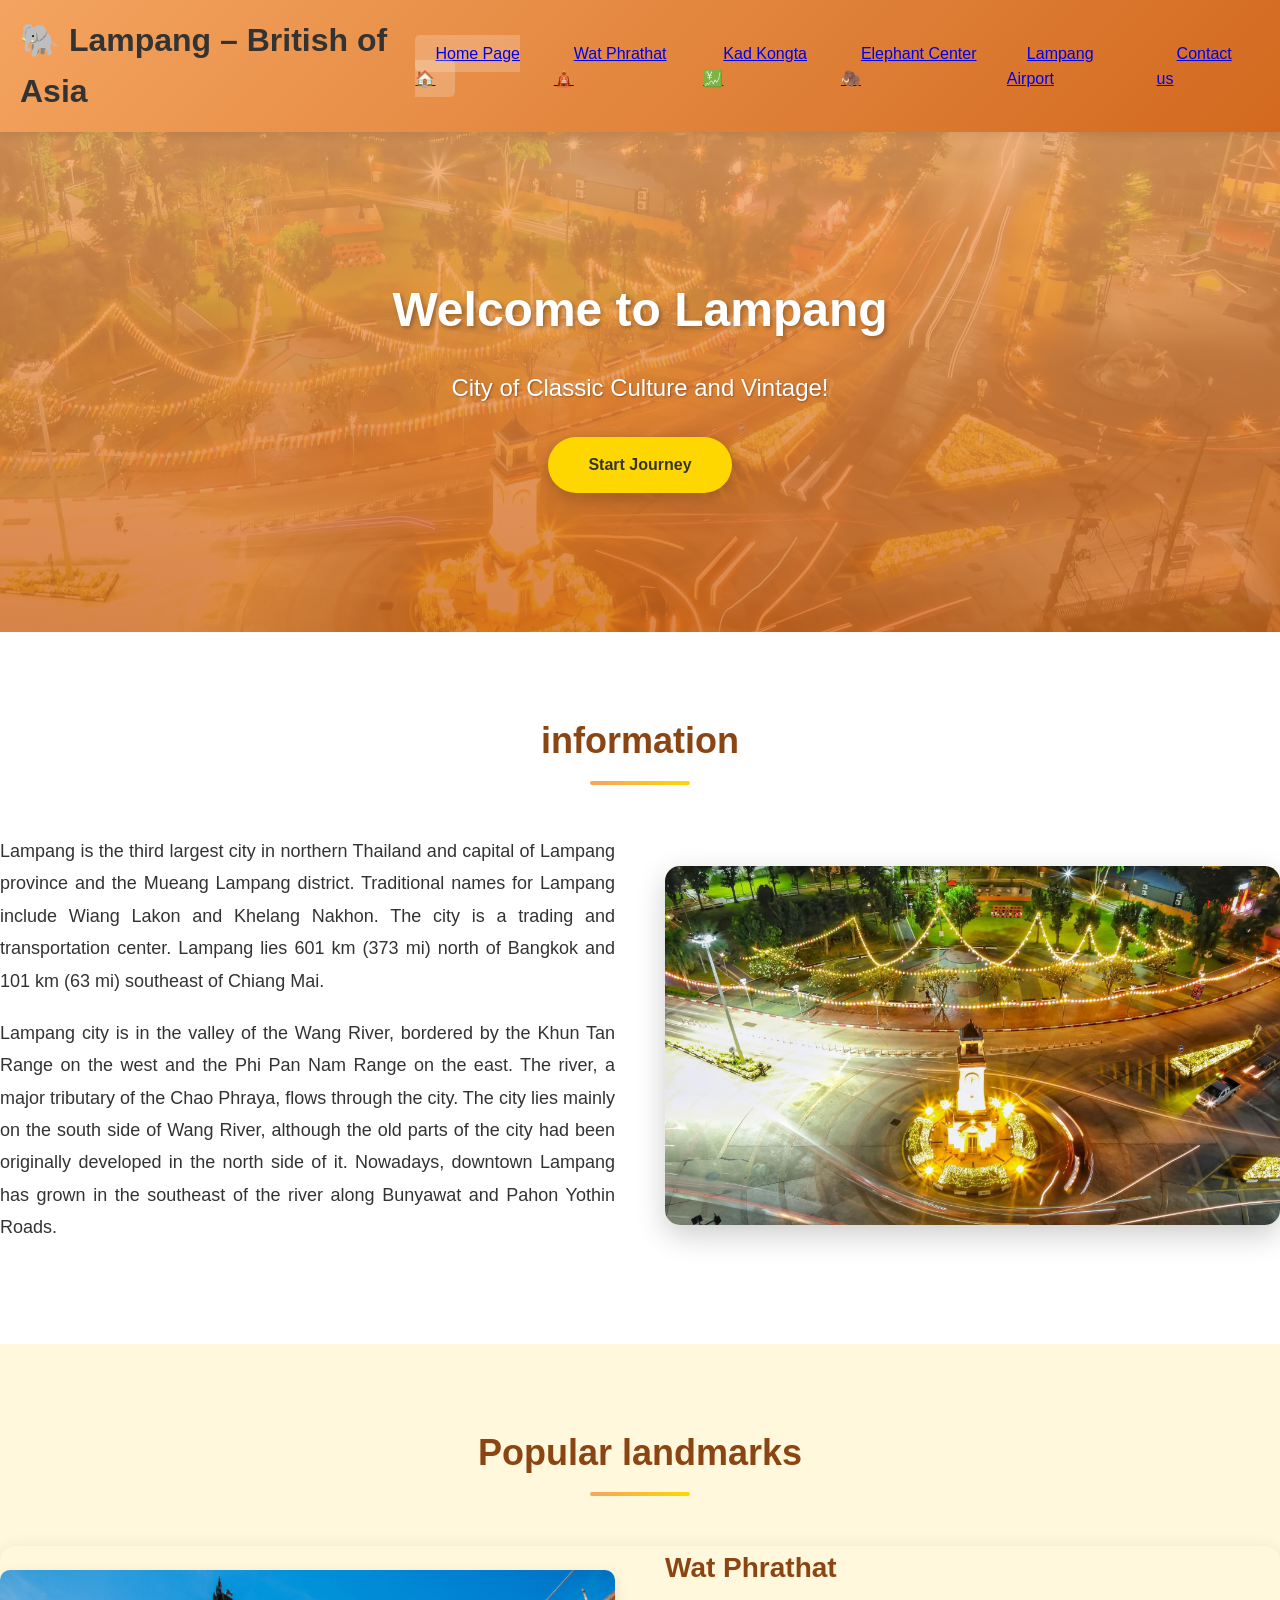
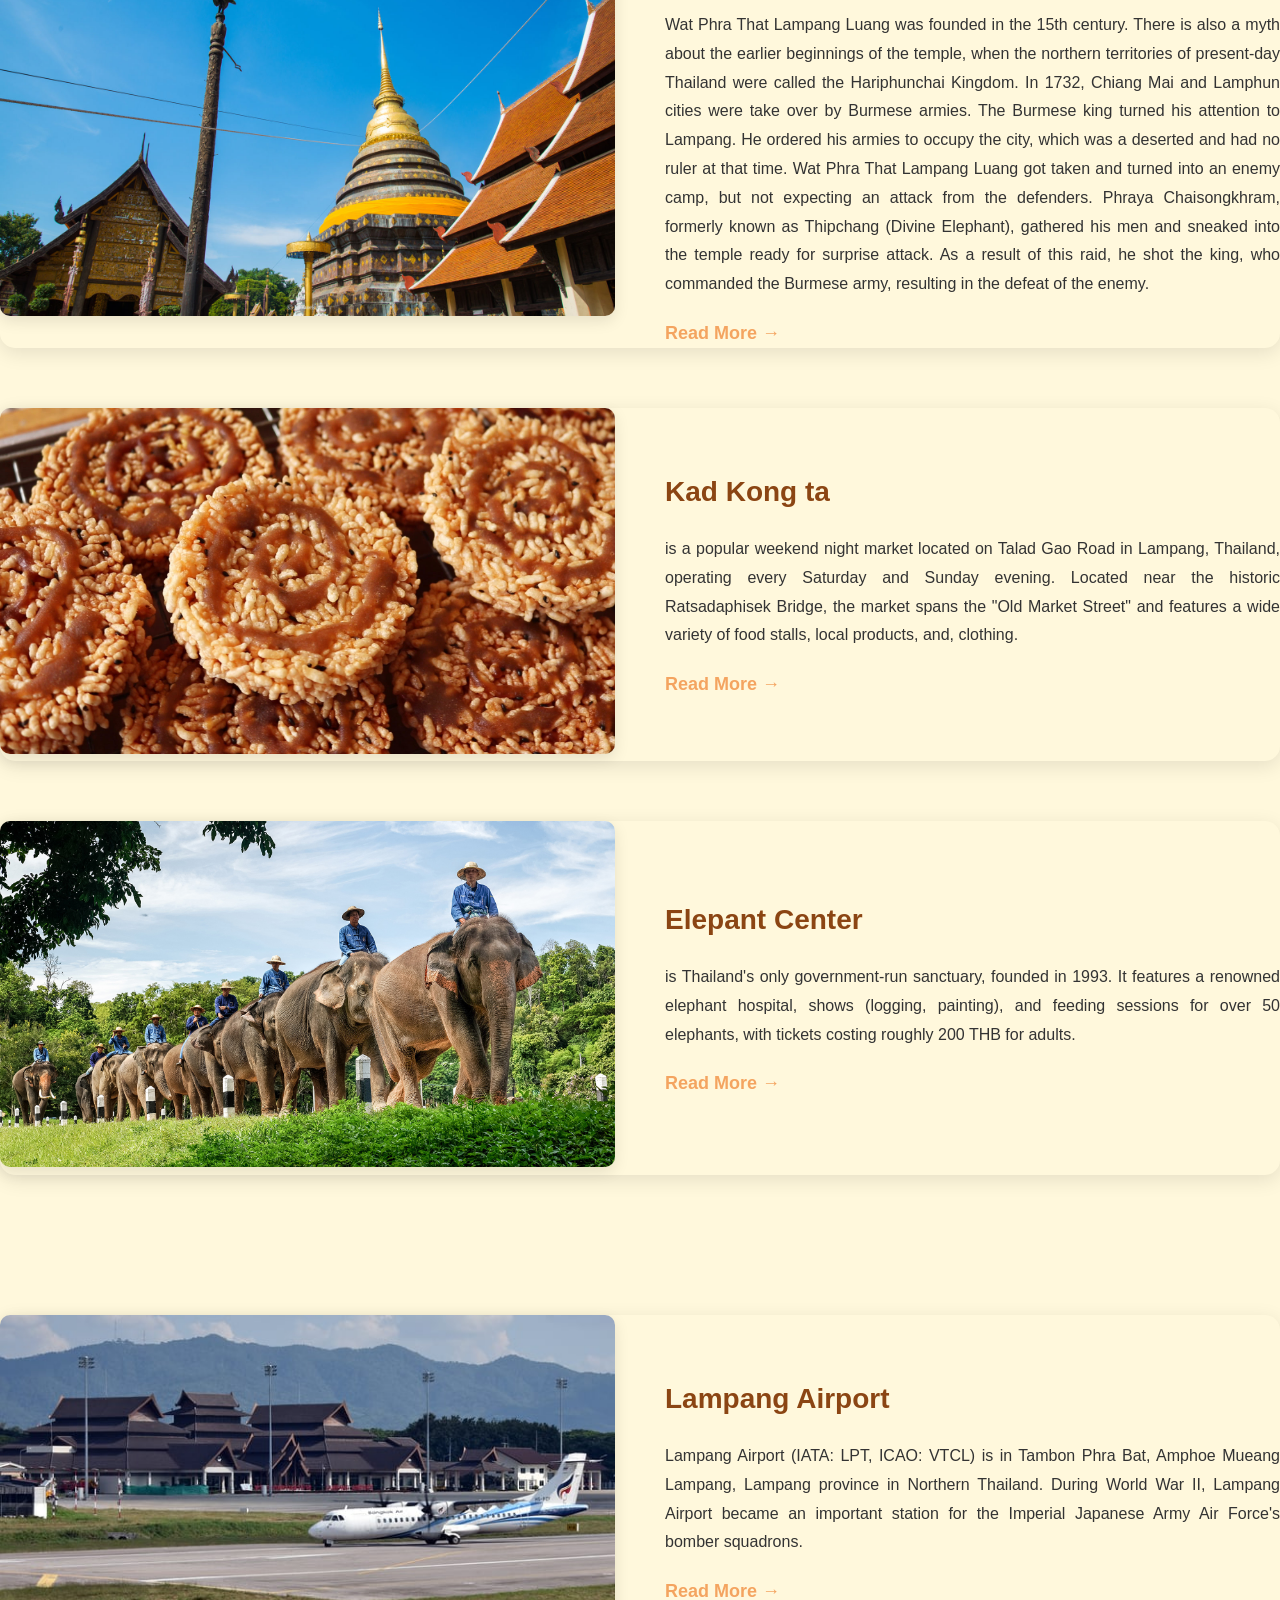
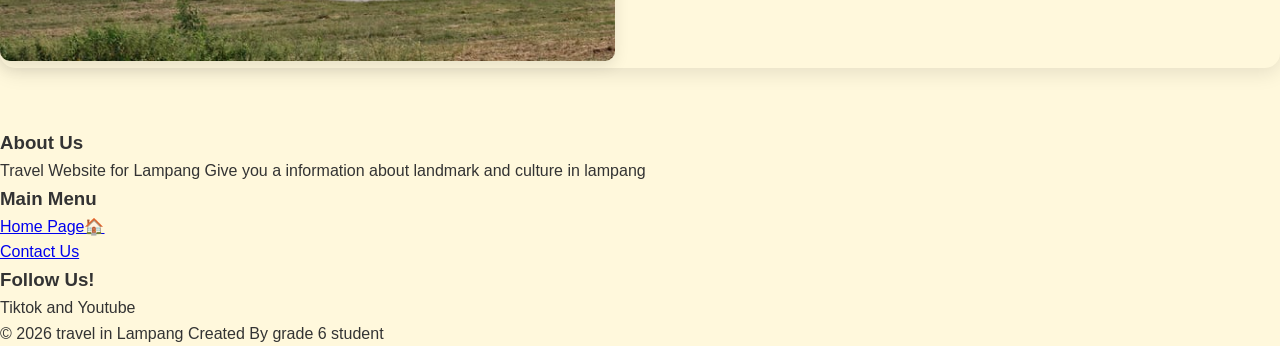
<file: index.html>
<!DOCTYPE html>
 <html lang="th">
 <head>
 <meta charset="UTF-8">
 <meta name="viewport" content="width=device-width, initial-scale=1.0">
 <title>Lampang – City of 50s</title>
 <link rel="stylesheet" href="styles.css">
 </head>
 <body>
 <!-- Header และ Navigation -->
 <header>
 <div class="container">
 <div class="logo">
 <h1>🐘 Lampang – British of Asia</h1>
 </div>
 <nav>
 <ul>
 <li><a href="index.html" class="active">Home Page🏠</a></li>
 <li><a href="wat-phra-that.html">Wat Phrathat 🛕</a></li>
 <li><a href="kad-kong-ta.html">Kad Kongta💹</a></li>
 <li><a href="elephant-center.html">Elephant Center🦣</a></li>
 <li><a href="Lampang-Airport.html">Lampang Airport</a></li>
 <li><a href="contact.html">Contact us</a></li>
 </ul>
 </nav>
 </div>
 </header>

 <!-- Hero Section -->
 <section class="hero">
 <div class="hero-content">
 <h2>Welcome to Lampang</h2>
 <p>City of Classic Culture and Vintage!</p>
 <a href="#attractions" class="btn">Start Journey</a>
 </div>
 </section>

 <!-- เกี่ยกี่ วกับกั ลํา ปาง -->
 <section class="about" id="attractions">
 <div class="container">
 <h2 class="section-title">information</h2>
 <div class="content-wrapper">
 <div class="content-text">
 <p>Lampang is the third largest city in northern Thailand and capital of Lampang province and the Mueang Lampang district. Traditional names for Lampang include Wiang Lakon and Khelang Nakhon. The city is a trading and transportation center. Lampang lies 601 km (373 mi) north of Bangkok and 101 km (63 mi) southeast of Chiang Mai.</p>
 <p>Lampang city is in the valley of the Wang River, bordered by the Khun Tan Range on the west and the Phi Pan Nam Range on the east. The river, a major tributary of the Chao Phraya, flows through the city. The city lies mainly on the south side of Wang River, although the old parts of the city had been originally developed in the north side of it. Nowadays, downtown Lampang has grown in the southeast of the river along Bunyawat and Pahon Yothin Roads.</p>
 </div>
 <div class="content-image">
 <img src="images/lampang1.jpg" alt="ลํา ปาง">
 </div>
 </div>
 </div>
</section>

<!-- แหล่งล่ ท่อท่ งเที่ยที่ วยอดนิยนิ ม -->
<section class="attractions">
<div class="container">
<h2 class="section-title">Popular landmarks</h2>

<!-- สถานที่ 1 -->
<div class="attraction-item">
<div class="attraction-image">
<img src="images/Watphrathatlampangluang.jpg" alt="วัดวั พระธาตุลําตุ ลํา ปางหลวง">
</div>
<div class="attraction-content">
<h3>Wat Phrathat</h3>
<p>Wat Phra That Lampang Luang was founded in the 15th century. There is also a myth about the earlier beginnings of the temple, when the northern territories of present-day Thailand were called the Hariphunchai Kingdom.

    In 1732, Chiang Mai and Lamphun cities were take over by Burmese armies. The Burmese king turned his attention to Lampang. He ordered his armies to occupy the city, which was a deserted and had no ruler at that time. Wat Phra That Lampang Luang got taken and turned into an enemy camp, but not expecting an attack from the defenders. Phraya Chaisongkhram, formerly known as Thipchang (Divine Elephant), gathered his men and sneaked into the temple ready for surprise attack. As a result of this raid, he shot the king, who commanded the Burmese army, resulting in the defeat of the enemy.</p>
<a href="wat-phra-that.html" class="btn-link">Read More →</a>
</div>
</div>

<!-- สถานที่ 2 -->
<div class="attraction-item reverse">
<div class="attraction-content">
<h3>Kad Kong ta </h3>
<p>is a popular weekend night market located on Talad Gao Road in Lampang, Thailand, operating every Saturday and Sunday evening. Located near the historic Ratsadaphisek Bridge, the market spans the "Old Market Street" and features a wide variety of food stalls, local products, and, clothing. </p>
<a href="kad-kong-ta.html" class="btn-link">Read More →</a>
</div>
<div class="attraction-image">
<img src="images/kong0.jpg" alt="ตลาดกาดก้อก้ งต้าต้">
</div>
</div>

<!-- สถานที่ 3 -->
<div class="attraction-item">
<div class="attraction-image">
<img src="images/changthai1.jpg" alt="ศูนศู ย์อย์ นุรักษ์ช้าช้งไทย">
</div>
<div class="attraction-content">
<h3>Elepant Center</h3>
<p> is Thailand's only government-run sanctuary, founded in 1993. It features a renowned elephant hospital, shows (logging, painting), and feeding sessions for over 50 elephants, with tickets costing roughly 200 THB for adults. </p>
<a href="elephant-center.html" class="btn-link">Read More →</a>
</div>
</div>
</div>
</section>
<div class="attraction-item">
    <div class="attraction-image">
    <img src="images/1746588_1696255011.jpg" alt="Lampang-Airport">
    </div>
    <div class="attraction-content">
    <h3>Lampang Airport</h3>
    <p> Lampang Airport (IATA: LPT, ICAO: VTCL) is in Tambon Phra Bat, Amphoe Mueang Lampang, Lampang province in Northern Thailand. During World War II, Lampang Airport became an important station for the Imperial Japanese Army Air Force's bomber squadrons. </p>
    <a href="elephant-center.html" class="btn-link">Read More →</a>
    </div>
    </div>
    </div>
    </section>

<!-- Footer -->
<footer>
<div class="container">
<div class="footer-content">
<div class="footer-section">
<h3>About Us</h3>
<p>Travel Website for Lampang Give you a information about landmark and culture in lampang</p>
 </div>
 <div class="footer-section">
 <h3>Main Menu </h3>
 <ul>
 <li><a href="index.html">Home Page🏠</a></li>
 <li><a href="contact.html">Contact Us</a></li>
 </ul>
 </div>
 <div class="footer-section">
 <h3>Follow Us!</h3>
 <p>Tiktok and Youtube</p>
 </div>
 </div>
 <div class="footer-bottom">
 <p>&copy; 2026 travel in Lampang Created By grade 6 student</p>
 </div>
 </div>
 </footer>
 </body>
 </html>
</file>
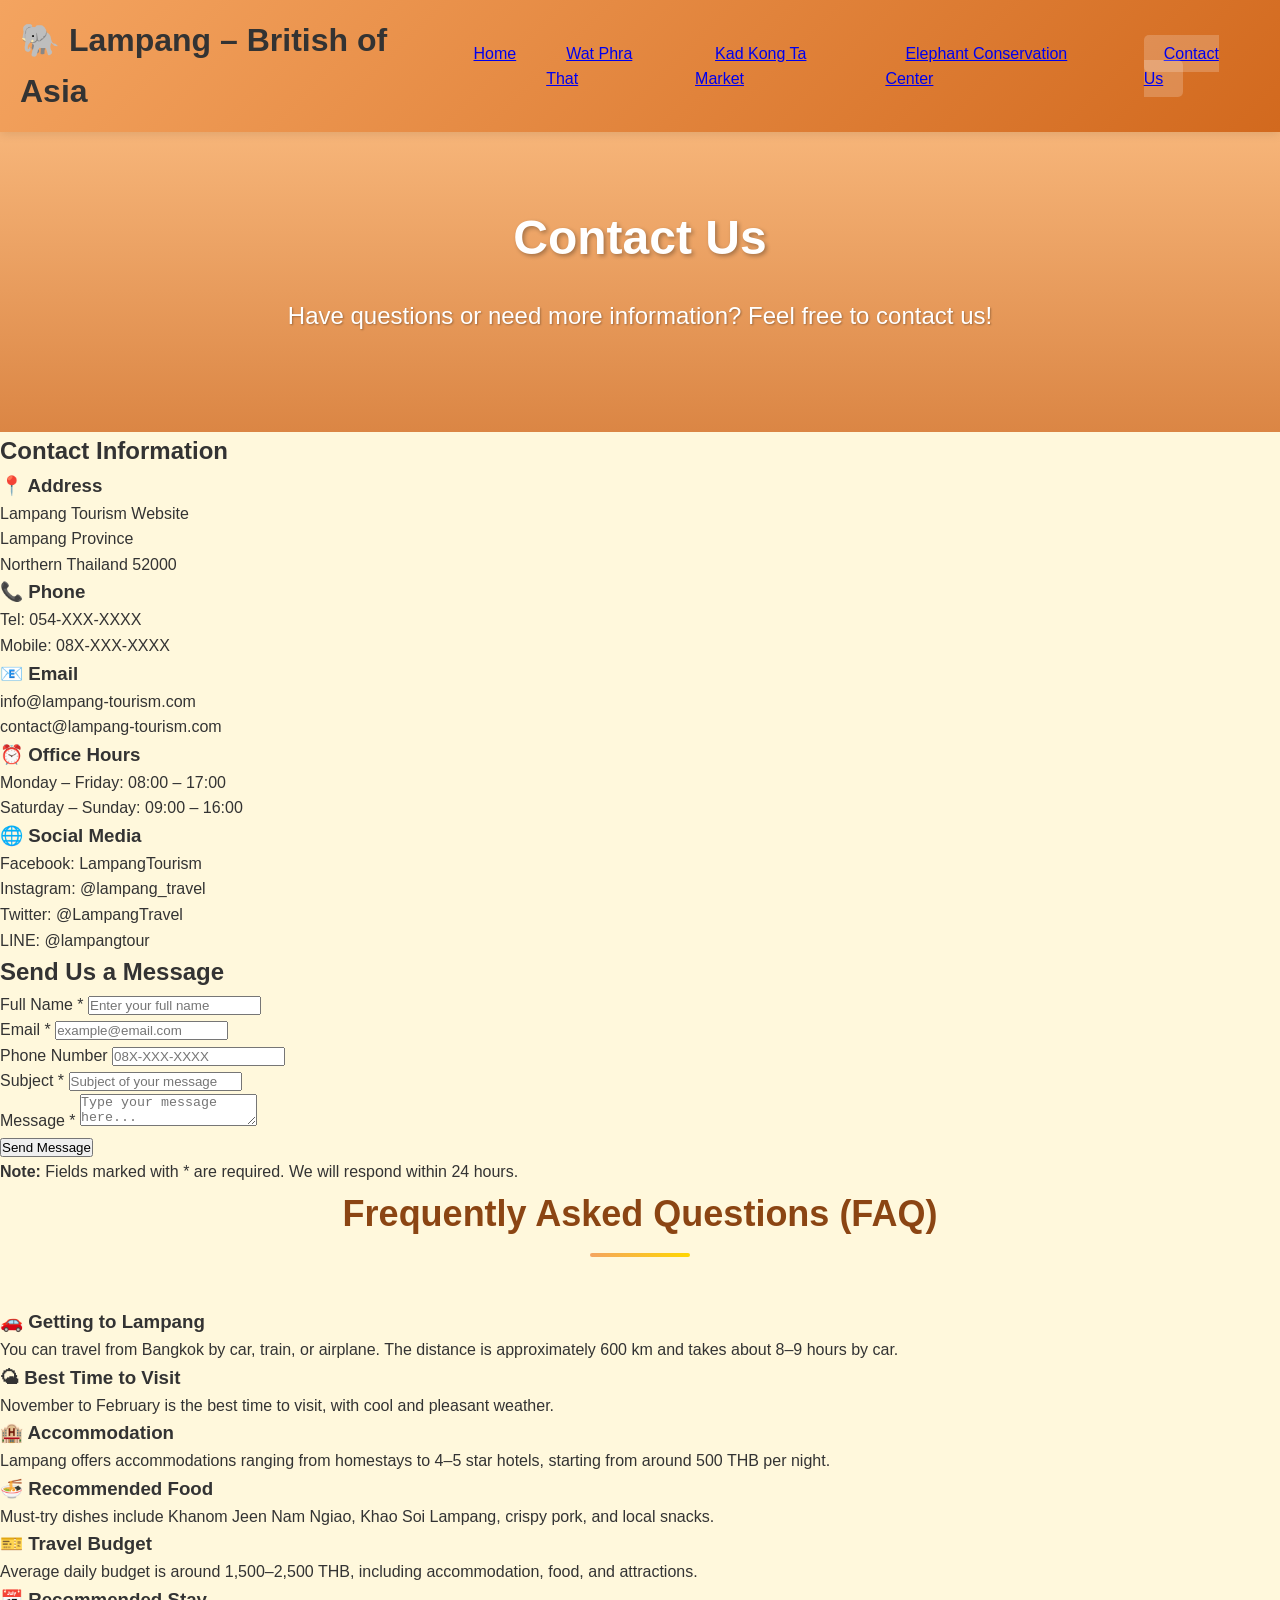
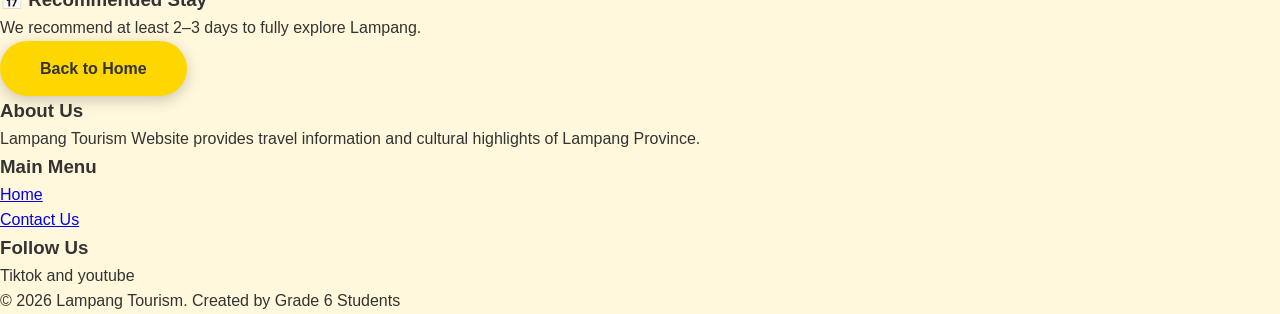
<file: contact.html>
<!DOCTYPE html>
<html lang="en">
<head>
  <meta charset="UTF-8">
  <meta name="viewport" content="width=device-width, initial-scale=1.0">
  <title>Contact Us - Lampang Travel Guide</title>
  <link rel="stylesheet" href="styles.css">
</head>
<body>

<!-- Header & Navigation -->
<header>
  <div class="container">
    <div class="logo">
      <h1>🐘 Lampang – British of Asia</h1>
    </div>
    <nav>
      <ul>
        <li><a href="index.html">Home</a></li>
        <li><a href="wat-phra-that.html">Wat Phra That</a></li>
        <li><a href="kad-kong-ta.html">Kad Kong Ta Market</a></li>
        <li><a href="elephant-center.html">Elephant Conservation Center</a></li>
        <li><a href="contact.html" class="active">Contact Us</a></li>
      </ul>
    </nav>
  </div>
</header>

<!-- Hero Section -->
<section class="hero" style="
  height: 300px;
  background-image: linear-gradient(
    rgba(244,164,96,0.8),
    rgba(210,105,30,0.8)
  ),
  url('https://images.unsplash.com/photo-1423666639041-f56000c27a9a?w=1600&h=400&fit=crop');
">
  <div class="hero-content">
    <h2>Contact Us</h2>
    <p>Have questions or need more information? Feel free to contact us!</p>
  </div>
</section>

<!-- Contact Section -->
<section class="contact-section">
  <div class="container">
    <div class="contact-container">

      <!-- Contact Information -->
      <div class="contact-info">
        <h2>Contact Information</h2>

        <div>
          <h3>📍 Address</h3>
          <p>
            Lampang Tourism Website<br>
            Lampang Province<br>
            Northern Thailand 52000
          </p>
        </div>

        <div>
          <h3>📞 Phone</h3>
          <p>
            Tel: 054-XXX-XXXX<br>
            Mobile: 08X-XXX-XXXX
          </p>
        </div>

        <div>
          <h3>📧 Email</h3>
          <p>
            info@lampang-tourism.com<br>
            contact@lampang-tourism.com
          </p>
        </div>

        <div>
          <h3>⏰ Office Hours</h3>
          <p>
            Monday – Friday: 08:00 – 17:00<br>
            Saturday – Sunday: 09:00 – 16:00
          </p>
        </div>

        <div>
          <h3>🌐 Social Media</h3>
          <p>
            Facebook: LampangTourism<br>
            Instagram: @lampang_travel<br>
            Twitter: @LampangTravel<br>
            LINE: @lampangtour
          </p>
        </div>
      </div>

      <!-- Contact Form -->
      <div class="contact-form">
        <h2>Send Us a Message</h2>

        <form>
          <div class="form-group">
            <label for="name">Full Name *</label>
            <input type="text" id="name" name="name" required placeholder="Enter your full name">
          </div>

          <div class="form-group">
            <label for="email">Email *</label>
            <input type="email" id="email" name="email" required placeholder="example@email.com">
          </div>

          <div class="form-group">
            <label for="phone">Phone Number</label>
            <input type="tel" id="phone" name="phone" placeholder="08X-XXX-XXXX">
          </div>

          <div class="form-group">
            <label for="subject">Subject *</label>
            <input type="text" id="subject" name="subject" required placeholder="Subject of your message">
          </div>

          <div class="form-group">
            <label for="message">Message *</label>
            <textarea id="message" name="message" required placeholder="Type your message here..."></textarea>
          </div>

          <button type="submit" class="submit-btn">Send Message</button>
        </form>

        <div class="note">
          <p>
            <strong>Note:</strong> Fields marked with * are required.
            We will respond within 24 hours.
          </p>
        </div>
      </div>

    </div>

    <!-- FAQ Section -->
    <div class="faq-section">
      <h2 class="section-title">Frequently Asked Questions (FAQ)</h2>

      <div class="faq-grid">
        <div class="faq-box">
          <h3>🚗 Getting to Lampang</h3>
          <p>
            You can travel from Bangkok by car, train, or airplane.
            The distance is approximately 600 km and takes about 8–9 hours by car.
          </p>
        </div>

        <div class="faq-box">
          <h3>🌤 Best Time to Visit</h3>
          <p>
            November to February is the best time to visit,
            with cool and pleasant weather.
          </p>
        </div>

        <div class="faq-box">
          <h3>🏨 Accommodation</h3>
          <p>
            Lampang offers accommodations ranging from homestays
            to 4–5 star hotels, starting from around 500 THB per night.
          </p>
        </div>

        <div class="faq-box">
          <h3>🍜 Recommended Food</h3>
          <p>
            Must-try dishes include Khanom Jeen Nam Ngiao,
            Khao Soi Lampang, crispy pork, and local snacks.
          </p>
        </div>

        <div class="faq-box">
          <h3>🎫 Travel Budget</h3>
          <p>
            Average daily budget is around 1,500–2,500 THB,
            including accommodation, food, and attractions.
          </p>
        </div>

        <div class="faq-box">
          <h3>📅 Recommended Stay</h3>
          <p>
            We recommend at least 2–3 days to fully explore Lampang.
          </p>
        </div>
      </div>
    </div>

    <!-- Back Button -->
    <div class="back-home">
      <a href="index.html" class="btn">Back to Home</a>
    </div>

  </div>
</section>

<!-- Footer -->
<footer>
  <div class="container">
    <div class="footer-content">

      <div class="footer-section">
        <h3>About Us</h3>
        <p>
          Lampang Tourism Website provides travel information
          and cultural highlights of Lampang Province.
        </p>
      </div>

      <div class="footer-section">
        <h3>Main Menu</h3>
        <ul>
          <li><a href="index.html">Home</a></li>
          <li><a href="contact.html">Contact Us</a></li>
        </ul>
      </div>

      <div class="footer-section">
        <h3>Follow Us</h3>
        <p>Tiktok and youtube</p>
      </div>

    </div>

    <div class="footer-bottom">
      <p>&copy; 2026 Lampang Tourism. Created by Grade 6 Students</p>
    </div>
  </div>
</footer>

</body>
</html>
</file>
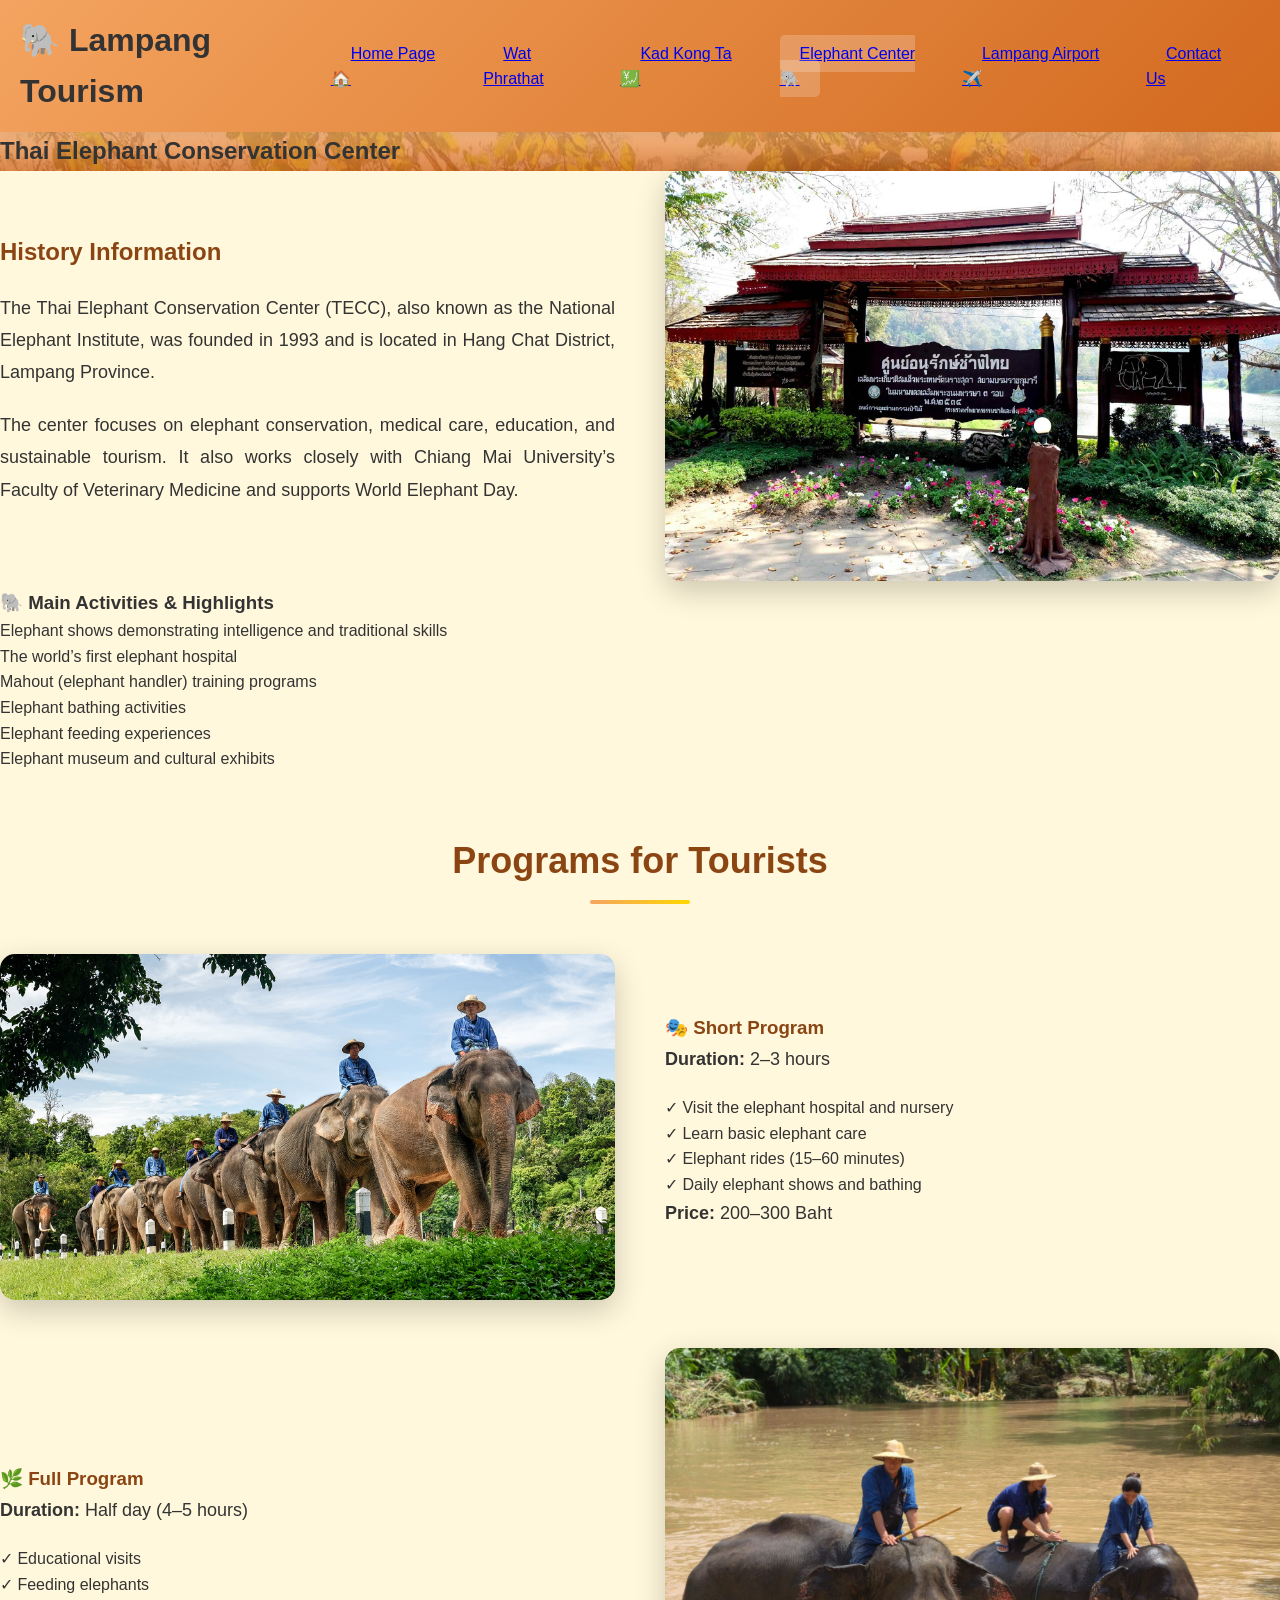
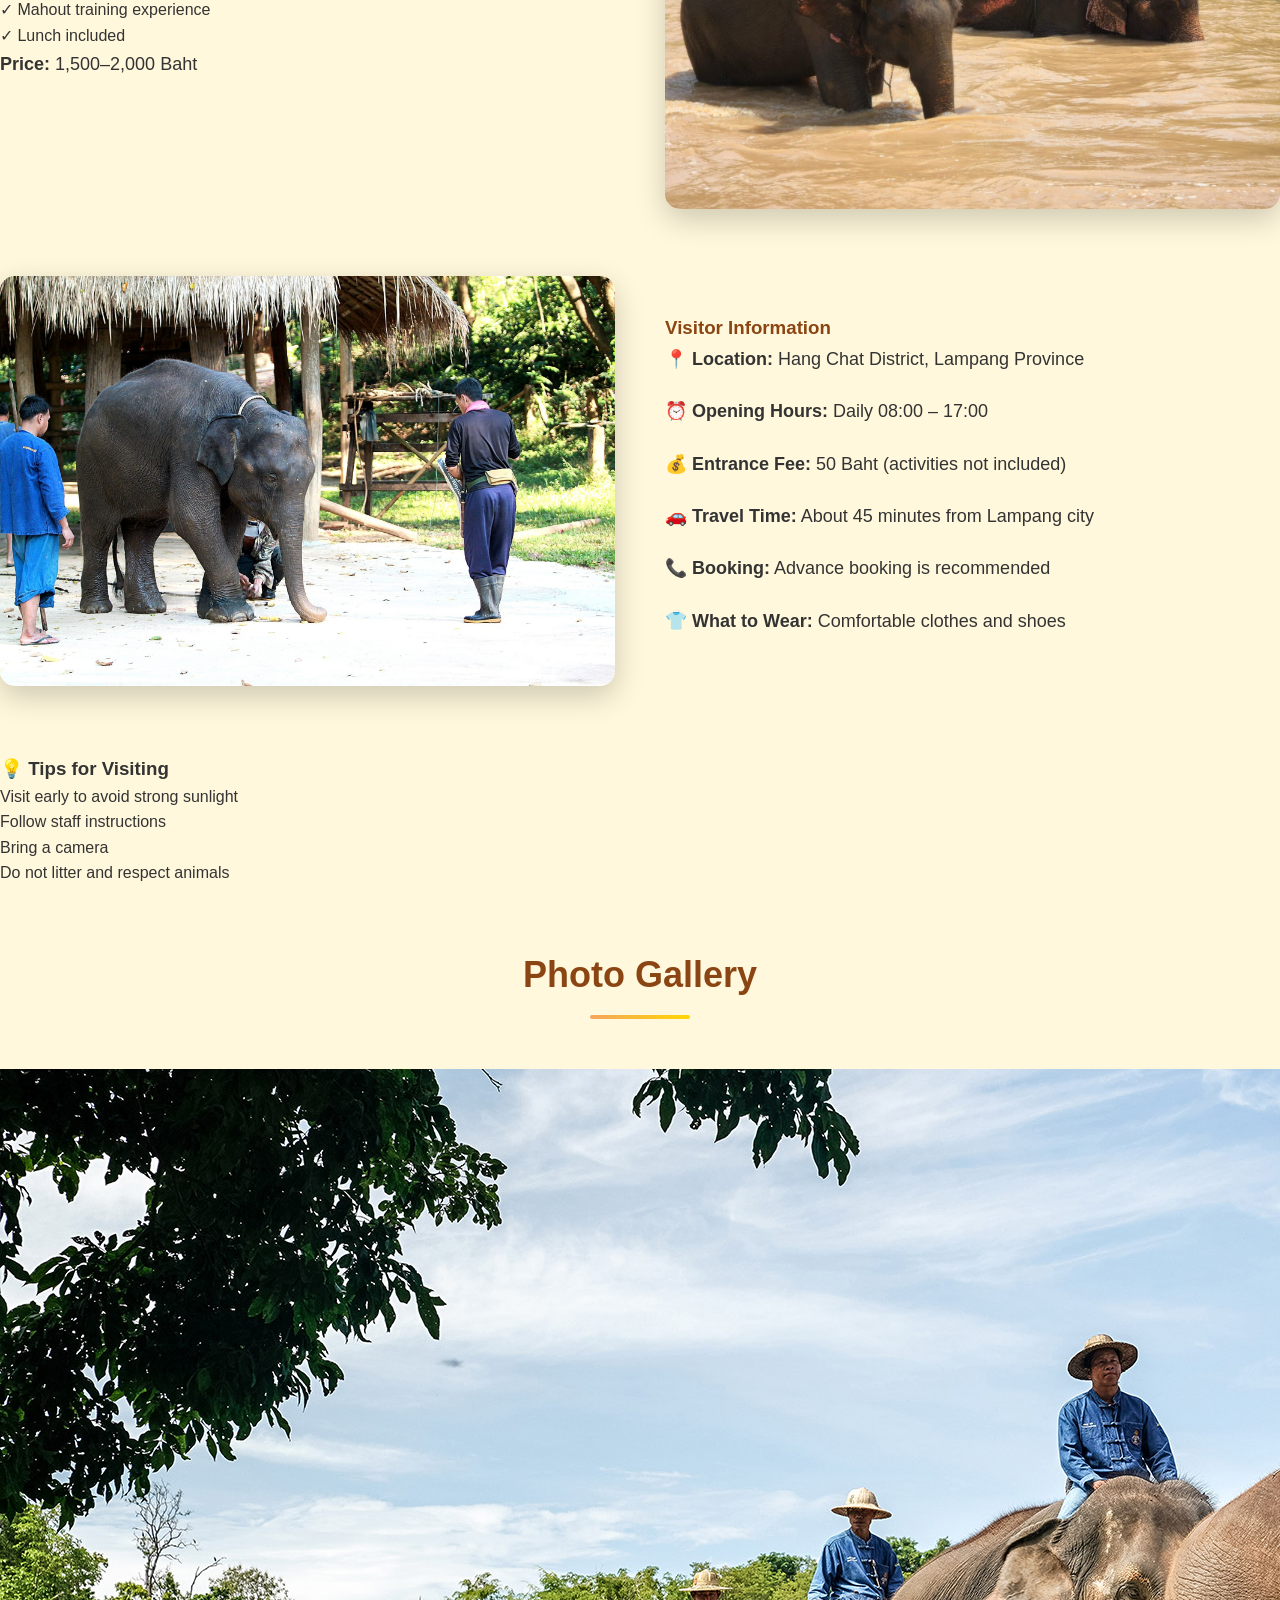
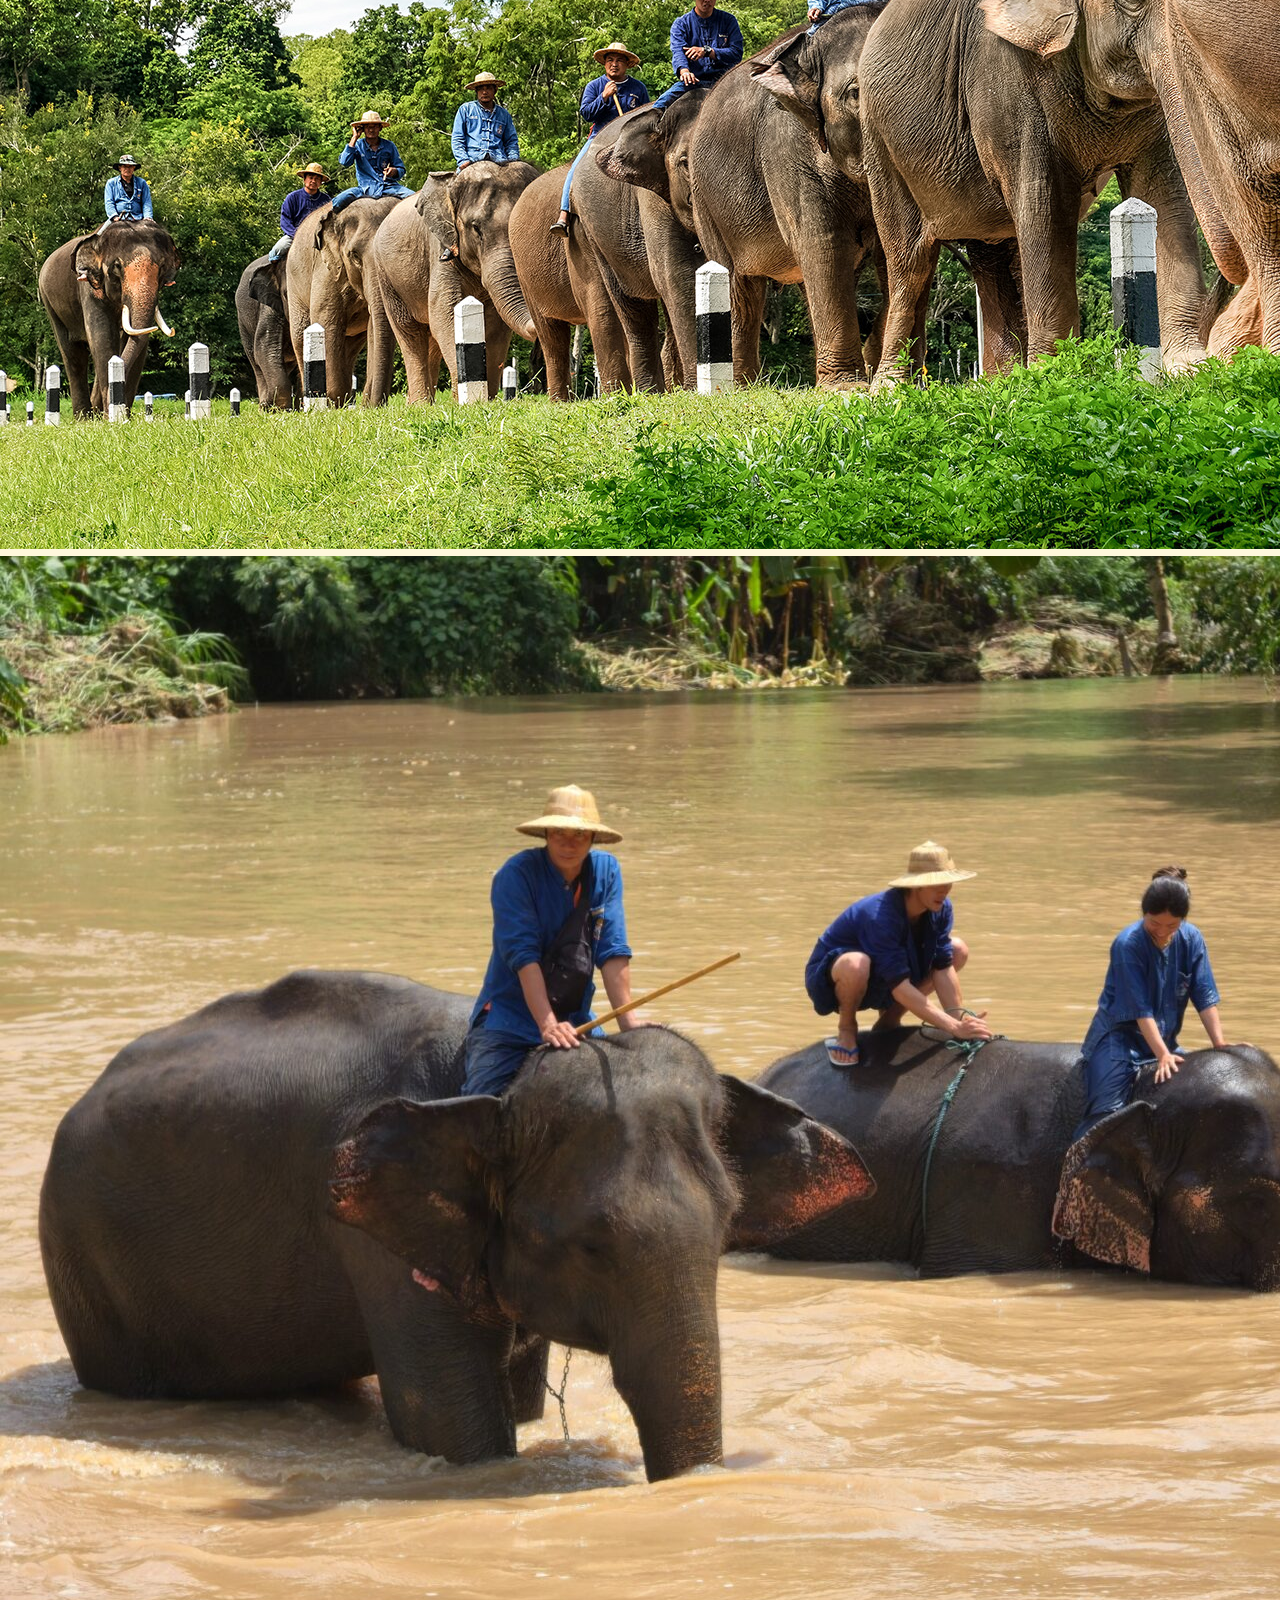
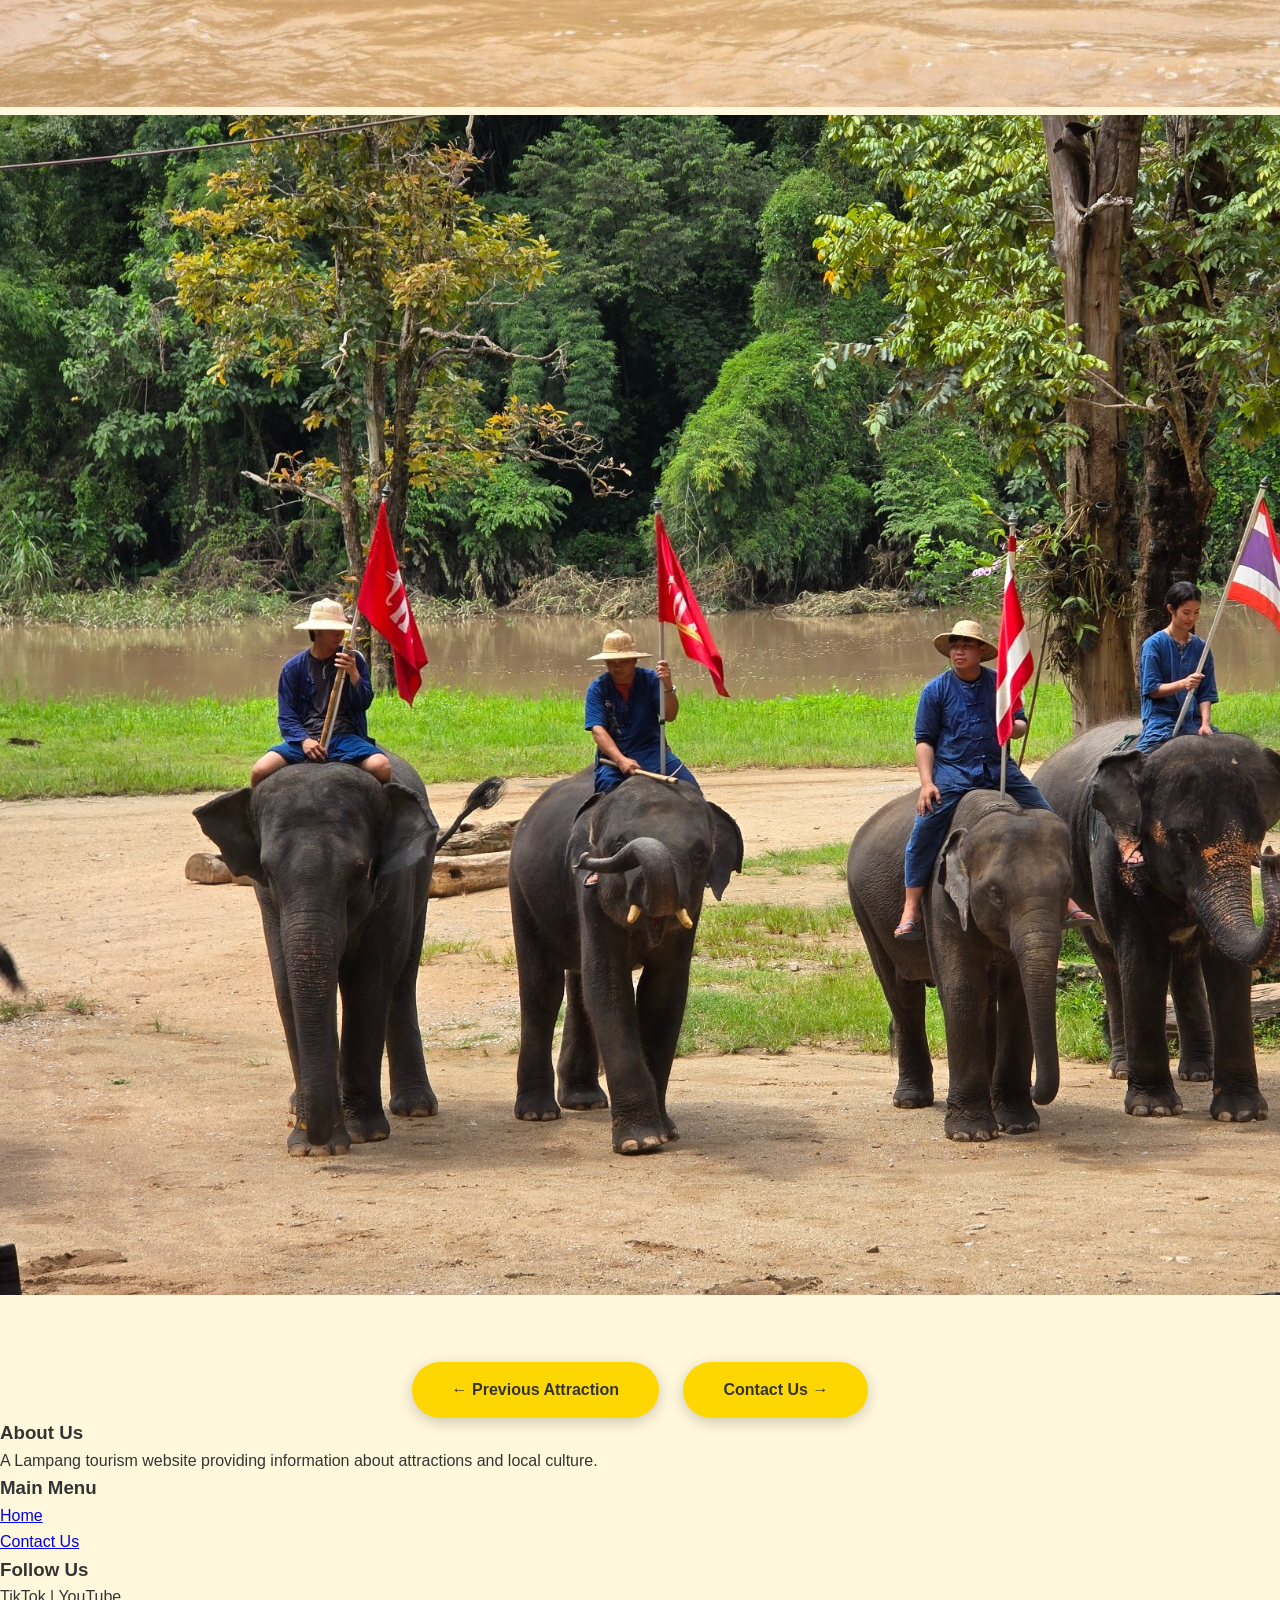
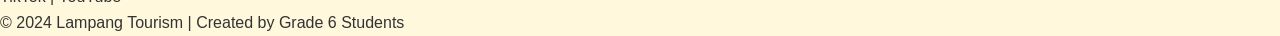
<file: elephant-center.html>
<!DOCTYPE html>
<html lang="en">
<head>
  <meta charset="UTF-8">
  <meta name="viewport" content="width=device-width, initial-scale=1.0">
  <title>Thai Elephant Conservation Center - Lampang Tourism</title>
  <link rel="stylesheet" href="styles.css">
</head>
<body>

<!-- Header and Navigation -->
<header>
  <div class="container">
    <div class="logo">
      <h1>🐘 Lampang Tourism</h1>
    </div>
    <nav>
      <ul>
        <li><a href="index.html">Home Page 🏠</a></li>
        <li><a href="wat-phra-that.html">Wat Phrathat</a></li>
        <li><a href="kad-kong-ta.html">Kad Kong Ta 💹</a></li>
        <li><a href="elephant-center.html" class="active">Elephant Center 🐘</a></li>
        <li><a href="lampang-airport.html">Lampang Airport ✈️</a></li>
        <li><a href="contact.html">Contact Us</a></li>
      </ul>
    </nav>
  </div>
</header>

<!-- Hero Section -->
<section class="detail-hero" style="
  background-image: linear-gradient(
    rgba(244,164,96,0.8),
    rgba(210,105,30,0.8)
  ),
  url('images/changthai0.jpeg');
">
  <h2>Thai Elephant Conservation Center</h2>
</section>

<!-- Content Section -->
<section class="detail-content">
  <div class="container">

    <!-- History -->
    <div class="content-wrapper">
      <div class="content-text">
        <h2 style="color:#8B4513; margin-bottom:20px;">History Information</h2>
        <p>
          The Thai Elephant Conservation Center (TECC), also known as the National
          Elephant Institute, was founded in 1993 and is located in Hang Chat District,
          Lampang Province.
        </p>
        <p>
          The center focuses on elephant conservation, medical care, education,
          and sustainable tourism. It also works closely with Chiang Mai University’s
          Faculty of Veterinary Medicine and supports World Elephant Day.
        </p>
      </div>

      <div class="content-image">
        <img src="images/changthai01.jpeg" alt="Thai Elephant Conservation Center">
      </div>
    </div>

    <!-- Highlights -->
    <div class="info-box">
      <h3>🐘 Main Activities & Highlights</h3>
      <ul>
        <li>Elephant shows demonstrating intelligence and traditional skills</li>
        <li>The world’s first elephant hospital</li>
        <li>Mahout (elephant handler) training programs</li>
        <li>Elephant bathing activities</li>
        <li>Elephant feeding experiences</li>
        <li>Elephant museum and cultural exhibits</li>
      </ul>
    </div>

    <!-- Programs -->
    <div style="margin-top:60px;">
      <h2 class="section-title">Programs for Tourists</h2>

      <div class="content-wrapper" style="margin-bottom:40px;">
        <div class="content-image">
          <img src="images/changthai1.jpg" alt="Elephant show">
        </div>

        <div class="content-text">
          <h3 style="color:#8B4513;">🎭 Short Program</h3>
          <p><strong>Duration:</strong> 2–3 hours</p>
          <ul style="list-style:none; padding-left:0;">
            <li>✓ Visit the elephant hospital and nursery</li>
            <li>✓ Learn basic elephant care</li>
            <li>✓ Elephant rides (15–60 minutes)</li>
            <li>✓ Daily elephant shows and bathing</li>
          </ul>
          <p><strong>Price:</strong> 200–300 Baht</p>
        </div>
      </div>

      <div class="content-wrapper">
        <div class="content-text">
          <h3 style="color:#8B4513;">🌿 Full Program</h3>
          <p><strong>Duration:</strong> Half day (4–5 hours)</p>
          <ul style="list-style:none; padding-left:0;">
            <li>✓ Educational visits</li>
            <li>✓ Feeding elephants</li>
            <li>✓ Mahout training experience</li>
            <li>✓ Lunch included</li>
          </ul>
          <p><strong>Price:</strong> 1,500–2,000 Baht</p>
        </div>

        <div class="content-image">
          <img src="images/changthai2.jpg" alt="Elephant bathing">
        </div>
      </div>
    </div>

    <!-- Visitor Info -->
    <div class="content-wrapper" style="margin-top:60px;">
      <div class="content-image">
        <img src="images/changthai6.jpg" alt="Baby elephant">
      </div>

      <div class="content-text">
        <h3 style="color:#8B4513;">Visitor Information</h3>
        <p><strong>📍 Location:</strong> Hang Chat District, Lampang Province</p>
        <p><strong>⏰ Opening Hours:</strong> Daily 08:00 – 17:00</p>
        <p><strong>💰 Entrance Fee:</strong> 50 Baht (activities not included)</p>
        <p><strong>🚗 Travel Time:</strong> About 45 minutes from Lampang city</p>
        <p><strong>📞 Booking:</strong> Advance booking is recommended</p>
        <p><strong>👕 What to Wear:</strong> Comfortable clothes and shoes</p>
      </div>
    </div>

    <!-- Tips -->
    <div class="info-box" style="margin-top:60px;">
      <h3>💡 Tips for Visiting</h3>
      <ul>
        <li>Visit early to avoid strong sunlight</li>
        <li>Follow staff instructions</li>
        <li>Bring a camera</li>
        <li>Do not litter and respect animals</li>
      </ul>
    </div>

    <!-- Gallery -->
    <div style="margin-top:60px;">
      <h2 class="section-title">Photo Gallery</h2>
      <div class="gallery">
        <img src="images/changthai1.jpg" alt="Elephant activity">
        <img src="images/changthai2.jpg" alt="Elephant bathing">
        <img src="images/changthai3.jpg" alt="Elephant nature">
      </div>
    </div>

    <!-- Navigation -->
    <div style="margin-top:60px; text-align:center;">
      <a href="kad-kong-ta.html" class="btn" style="margin-right:20px;">← Previous Attraction</a>
      <a href="contact.html" class="btn">Contact Us →</a>
    </div>

  </div>
</section>

<!-- Footer -->
<footer>
  <div class="container">
    <div class="footer-content">

      <div class="footer-section">
        <h3>About Us</h3>
        <p>
          A Lampang tourism website providing information about attractions
          and local culture.
        </p>
      </div>

      <div class="footer-section">
        <h3>Main Menu</h3>
        <ul>
          <li><a href="index.html">Home</a></li>
          <li><a href="contact.html">Contact Us</a></li>
        </ul>
      </div>

      <div class="footer-section">
        <h3>Follow Us</h3>
        <p>TikTok | YouTube</p>
      </div>

    </div>

    <div class="footer-bottom">
      <p>&copy; 2024 Lampang Tourism | Created by Grade 6 Students</p>
    </div>
  </div>
</footer>

</body>
</html>
</file>
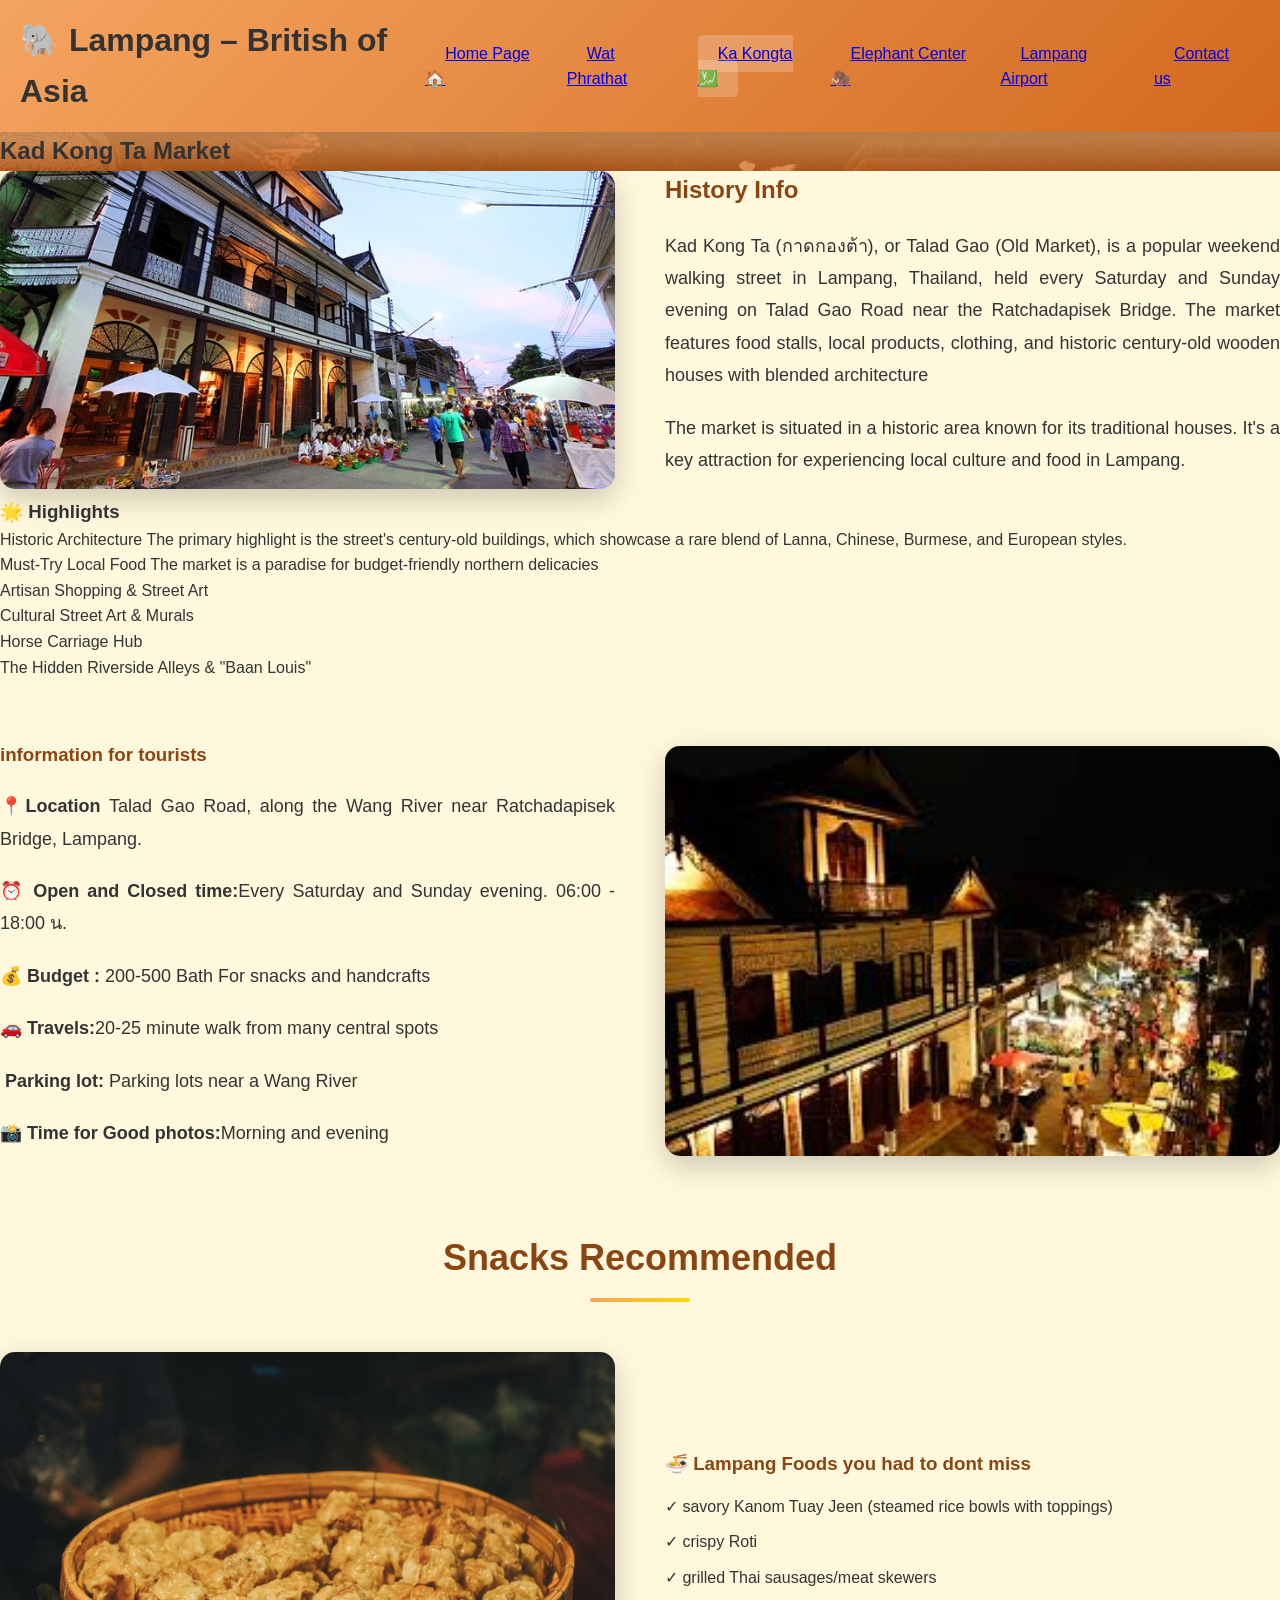
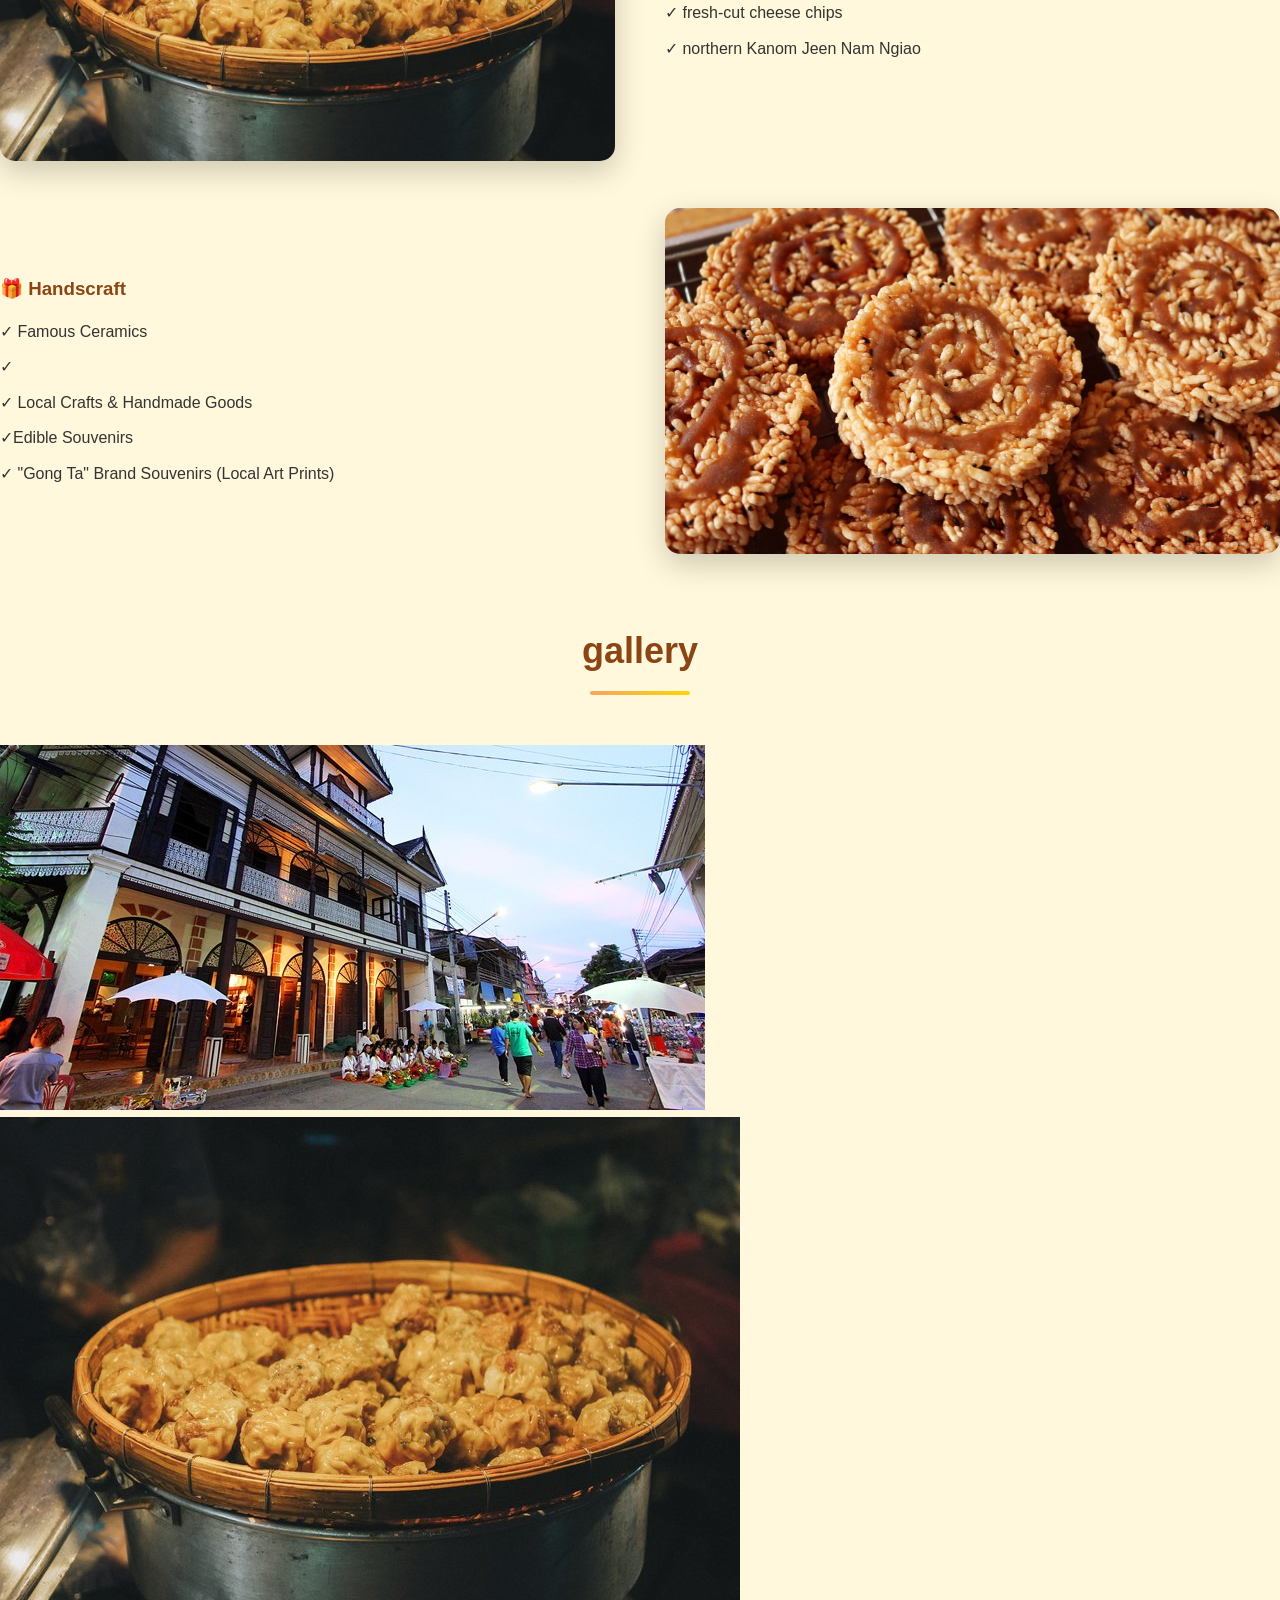
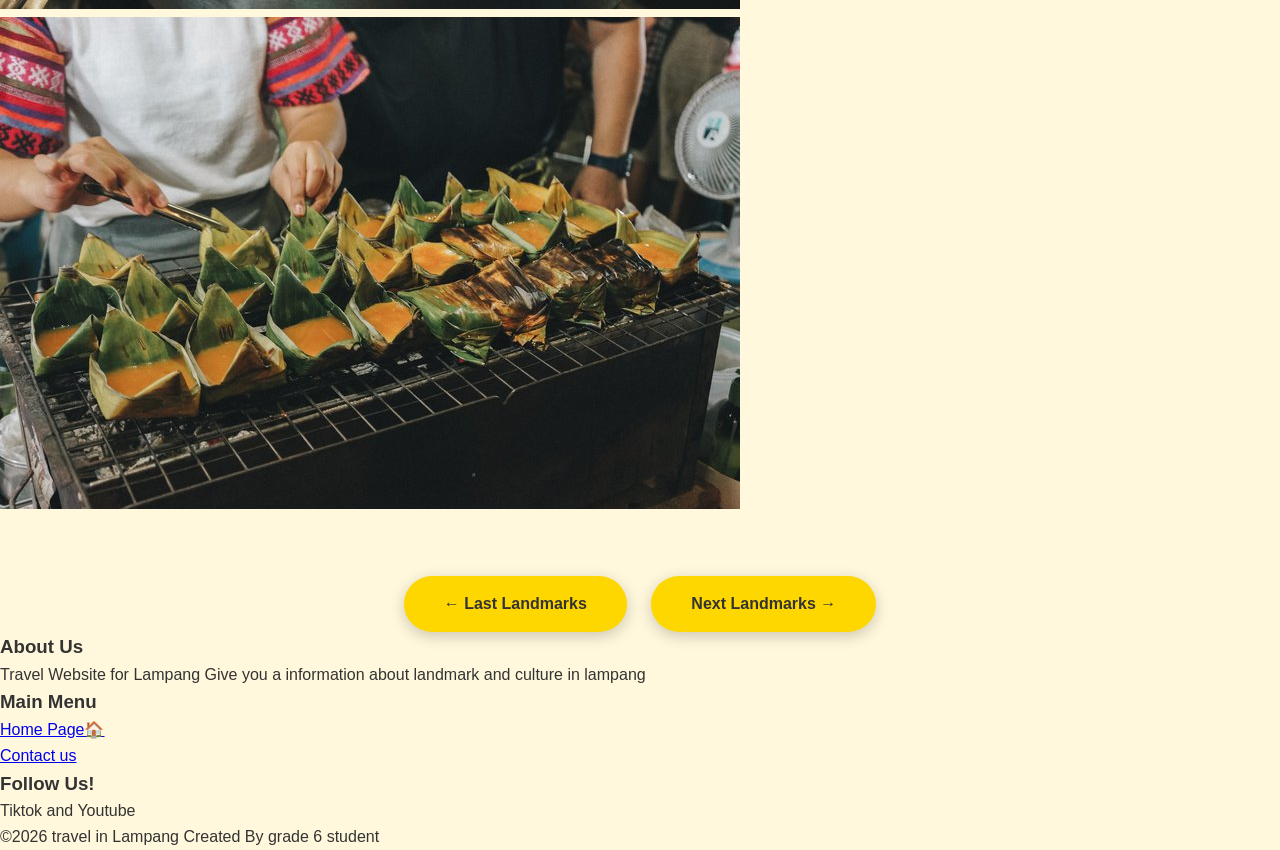
<file: kad-kong-ta.html>
<!DOCTYPE html>
<html lang="th">
<head>
<meta charset="UTF-8">
<meta name="viewport" content="width=device-width, initial-scale=1.0">
<title>Kad Kong Ta Market</title>
<link rel="stylesheet" href="styles.css">
</head>
<body>
 <!-- Header และ Navigation -->
 <header>
 <div class="container">
 <div class="logo">
 <h1>🐘 Lampang – British of Asia</h1>
 </div>
 <nav>
 <ul>
 <li><a href="index.html">Home Page🏠</a></li>
 <li><a href="wat-phra-that.html">Wat Phrathat</a></li>
 <li><a href="kad-kong-ta.html" class="active">Ka Kongta💹</a></li>
 <li><a href="elephant-center.html">Elephant Center🦣</a></li>
 <li><a href="Lampang-Airport.html">Lampang Airport</a></li>
 <li><a href="contact.html">Contact us</a></li>
 </ul>
 </nav>
 </div>
 </header>

 <!-- Detail Hero Section -->
 <section class="detail-hero" style="background-image: linear-gradient(rgba(244, 164,
96, 0.8), rgba(210, 105, 30, 0.8)), url('images/coverkongtamarket.jpg');">
 <h2>Kad Kong Ta Market</h2>
 </section>

 <!-- Detail Content -->
 <section class="detail-content">
 <div class="container">
 <!-- เนื้อนื้ หาหลักลั แบบสลับลั ข้าข้ง -->
 <div class="content-wrapper">
 <div class="content-image">
 <img src="images/kongtamarket1.jpg" alt="ตลาดกาดก้อก้ งต้าต้">
 </div>
 <div class="content-text">
 <h2 style="color: #8B4513; margin-bottom: 20px;">History Info</h2>
 <p>Kad Kong Ta (กาดกองต้า), or Talad Gao (Old Market), is a popular weekend walking street in Lampang, Thailand, held every Saturday and Sunday evening on Talad Gao Road near the Ratchadapisek Bridge. The market features food stalls, local products, clothing, and historic century-old wooden houses with blended architecture</p>

 <p>The market is situated in a historic area known for its traditional houses. It's a key attraction for experiencing local culture and food in Lampang. </p>
 </div>
 </div>
<!-- ไฮไลท์ขท์ องสถานที่ -->
<div class="info-box">
    <h3>️🌟 Highlights</h3>
    <ul>
    <li> Historic Architecture
        The primary highlight is the street's century-old buildings, which showcase a rare blend of Lanna, Chinese, Burmese, and European styles. </li>
    <li>Must-Try Local Food
        The market is a paradise for budget-friendly northern delicacies</li>
    <li>Artisan Shopping & Street Art</li>
    <li>Cultural Street Art & Murals</li>
    <li> Horse Carriage Hub</li>
    <li>The Hidden Riverside Alleys & "Baan Louis"</li>
    </ul>
    </div>
   
    <!-- ข้อข้มูลมู สํา หรับผู้เผู้ยี่ยยี่ มชม -->
    <div class="content-wrapper" style="margin-top: 60px;">
    <div class="content-text">
    <h3 style="color: #8B4513; margin-bottom: 20px;">information for tourists</h3>
   <p><strong>📍Location </strong> Talad Gao Road, along the Wang River near Ratchadapisek Bridge, Lampang.</p>
    <p><strong>⏰ Open and Closed time:</strong>Every Saturday and Sunday evening. 06:00 - 18:00 น.
   </p>
    <p><strong>💰 Budget  :</strong> 200-500 Bath For snacks and handcrafts</p>
    <p><strong>🚗 Travels:</strong>20-25 minute walk from many central spots </p>
    <p><strong>️ Parking lot:</strong> Parking lots near a Wang River</p>
    <p><strong>📸 Time for Good photos:</strong>Morning and evening</p>
    </div>
    <div class="content-image">
    <img src="images/kongtamarket3.jpg" alt="บรรยากาศตลาด">
    </div>
    </div>
   
    <!-- เมนูแนะนํา -->
    <div style="margin-top: 60px;">
    <h2 class="section-title">Snacks Recommended</h2>
    <div class="content-wrapper" style="margin-bottom: 40px;">
    <div class="content-image">
    <img src="images/kongtamarket6.jpg" alt="อาหารพื้นพื้ เมือมื ง">
    </div>
    <div class="content-text">
    <h3 style="color: #8B4513; margin-bottom: 15px;">🍜 Lampang Foods you had to dont miss</h3>
    <ul style="list-style: none; padding-left: 0;">
    <li style="margin-bottom: 10px;">✓ savory Kanom Tuay Jeen (steamed rice bowls with toppings)
   </li>
    <li style="margin-bottom: 10px;">✓ crispy Roti
    </li>
    <li style="margin-bottom: 10px;">✓ grilled Thai sausages/meat skewers
   </li>
    <li style="margin-bottom: 10px;">✓ fresh-cut cheese chips
   </li>
    <li style="margin-bottom: 10px;">✓ northern Kanom Jeen Nam Ngiao
    </li>
</ul>
</div>
</div>

<div class="content-wrapper">
<div class="content-text">
<h3 style="color: #8B4513; margin-bottom: 15px;">🎁 Handscraft</h3>
<ul style="list-style: none; padding-left: 0;">
<li style="margin-bottom: 10px;">✓ Famous Ceramics</li>
<li style="margin-bottom: 10px;">✓</li>
<li style="margin-bottom: 10px;">✓ Local Crafts & Handmade Goods</li>
<li style="margin-bottom: 10px;">✓Edible Souvenirs</li>
<li style="margin-bottom: 10px;">✓ "Gong Ta" Brand Souvenirs (Local Art Prints)</li>
</ul>
</div>
<div class="content-image">
<img src="images/kong0.jpg" alt="ของฝาก">
</div>
</div>
</div>

<!-- แกลเลอรี่รูรี่ ปรู ภาพ -->
<div style="margin-top: 60px;">
<h2 class="section-title">gallery</h2>
<div class="gallery">
<img src="images/kongtamarket1.jpg" alt="ตลาด 1">
<img src="images/kongtamarket6.jpg" alt="ตลาด 2">
<img src="images/kongtamarket7.jpg" alt="อาหาร">
</div>
</div>

<!-- ปุ่มปุ่ นํา ทาง -->
<div style="margin-top: 60px; text-align: center;">
<a href="wat-phra-that.html" class="btn" style="margin-right: 20px;">←
Last Landmarks</a>
<a href="elephant-center.html" class="btn">Next Landmarks →</a>
</div>
</div>
</section>

<!-- Footer -->
<footer>
<div class="container">
<div class="footer-content">
<div class="footer-section">
<h3>About Us</h3>
<p>Travel Website for Lampang Give you a information about landmark and culture in lampang</p>
</div>
<div class="footer-section">
    <h3>Main Menu </h3>
    <ul>
    <li><a href="index.html">Home Page🏠</a></li>
    <li><a href="contact.html">Contact us</a></li>
    </ul>
    </div>
    <div class="footer-section">
    <h3>Follow Us!</h3>
    <p>Tiktok and Youtube</p>
    </div>
    </div>
    <div class="footer-bottom">
    <p>&copy;2026 travel in Lampang Created By grade 6 student</p>
    </div>
    </div>
    </footer>
   
</body>
</html>
</file>
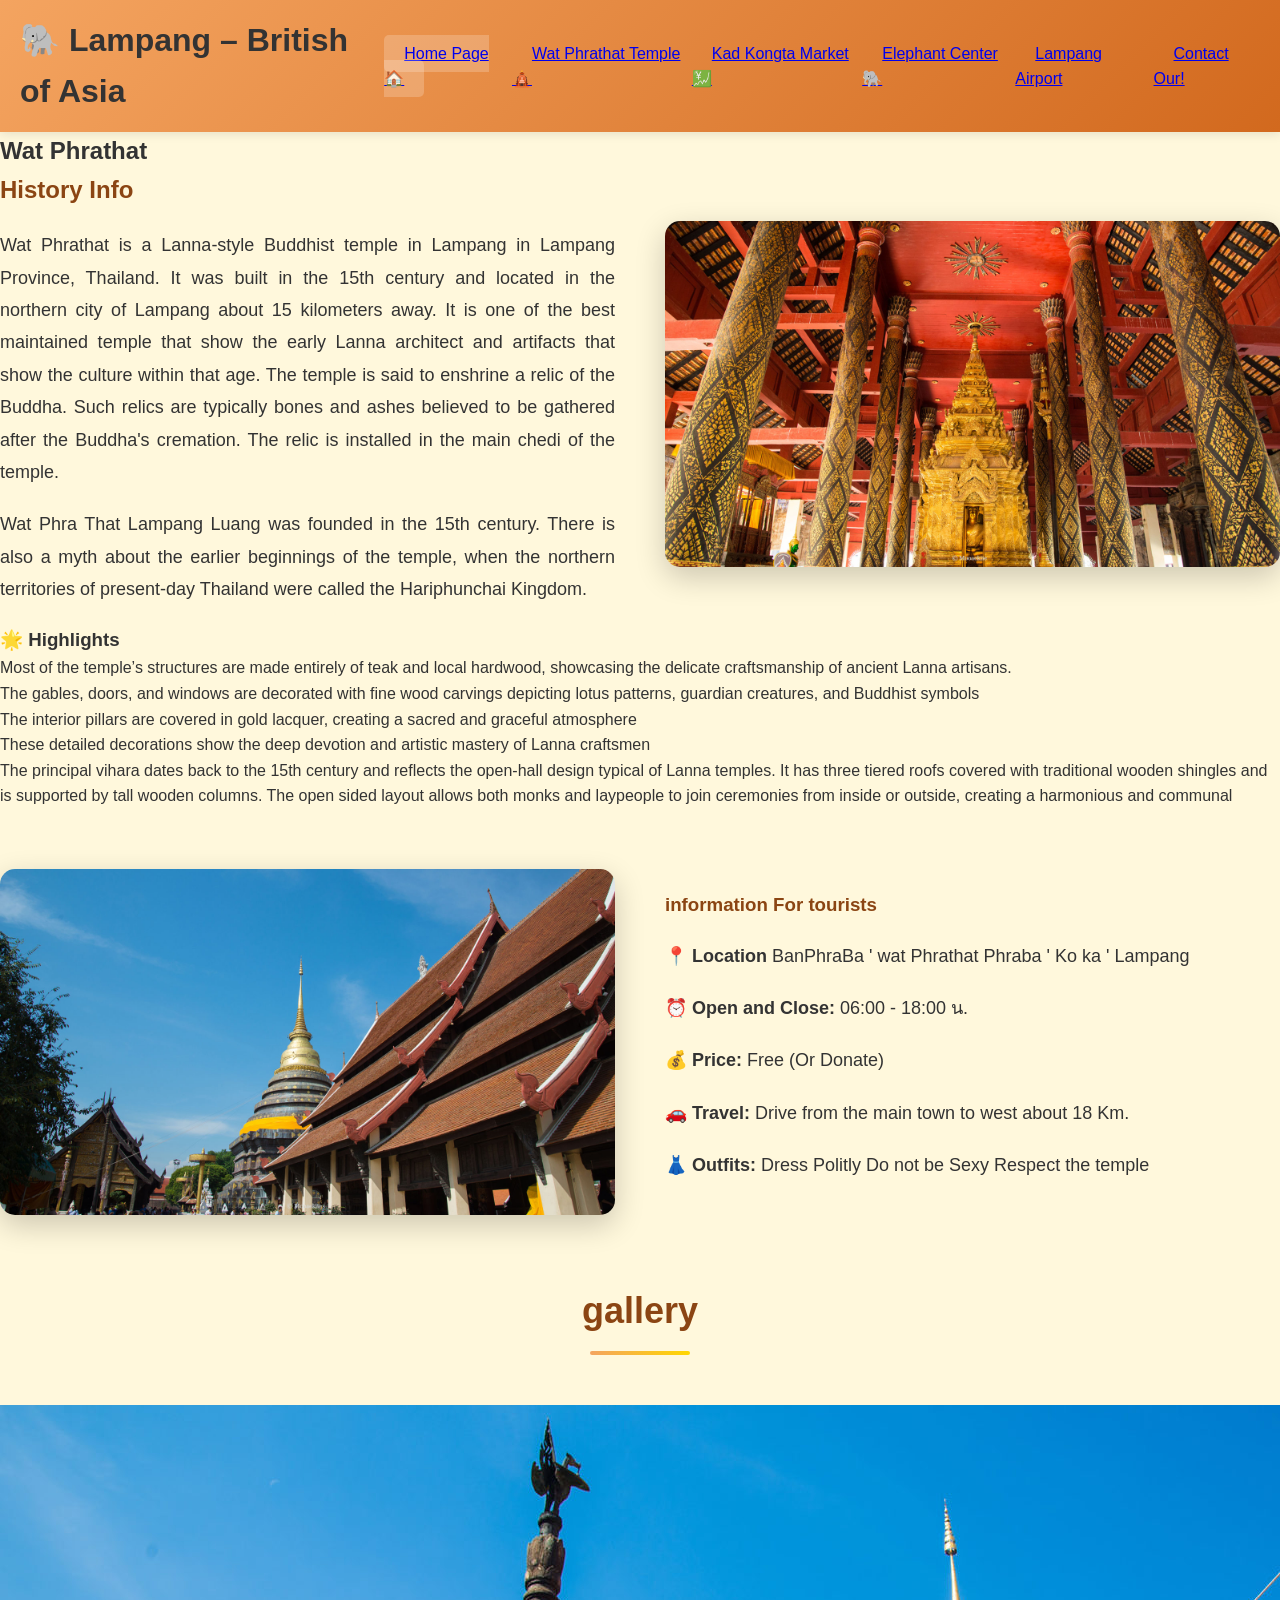
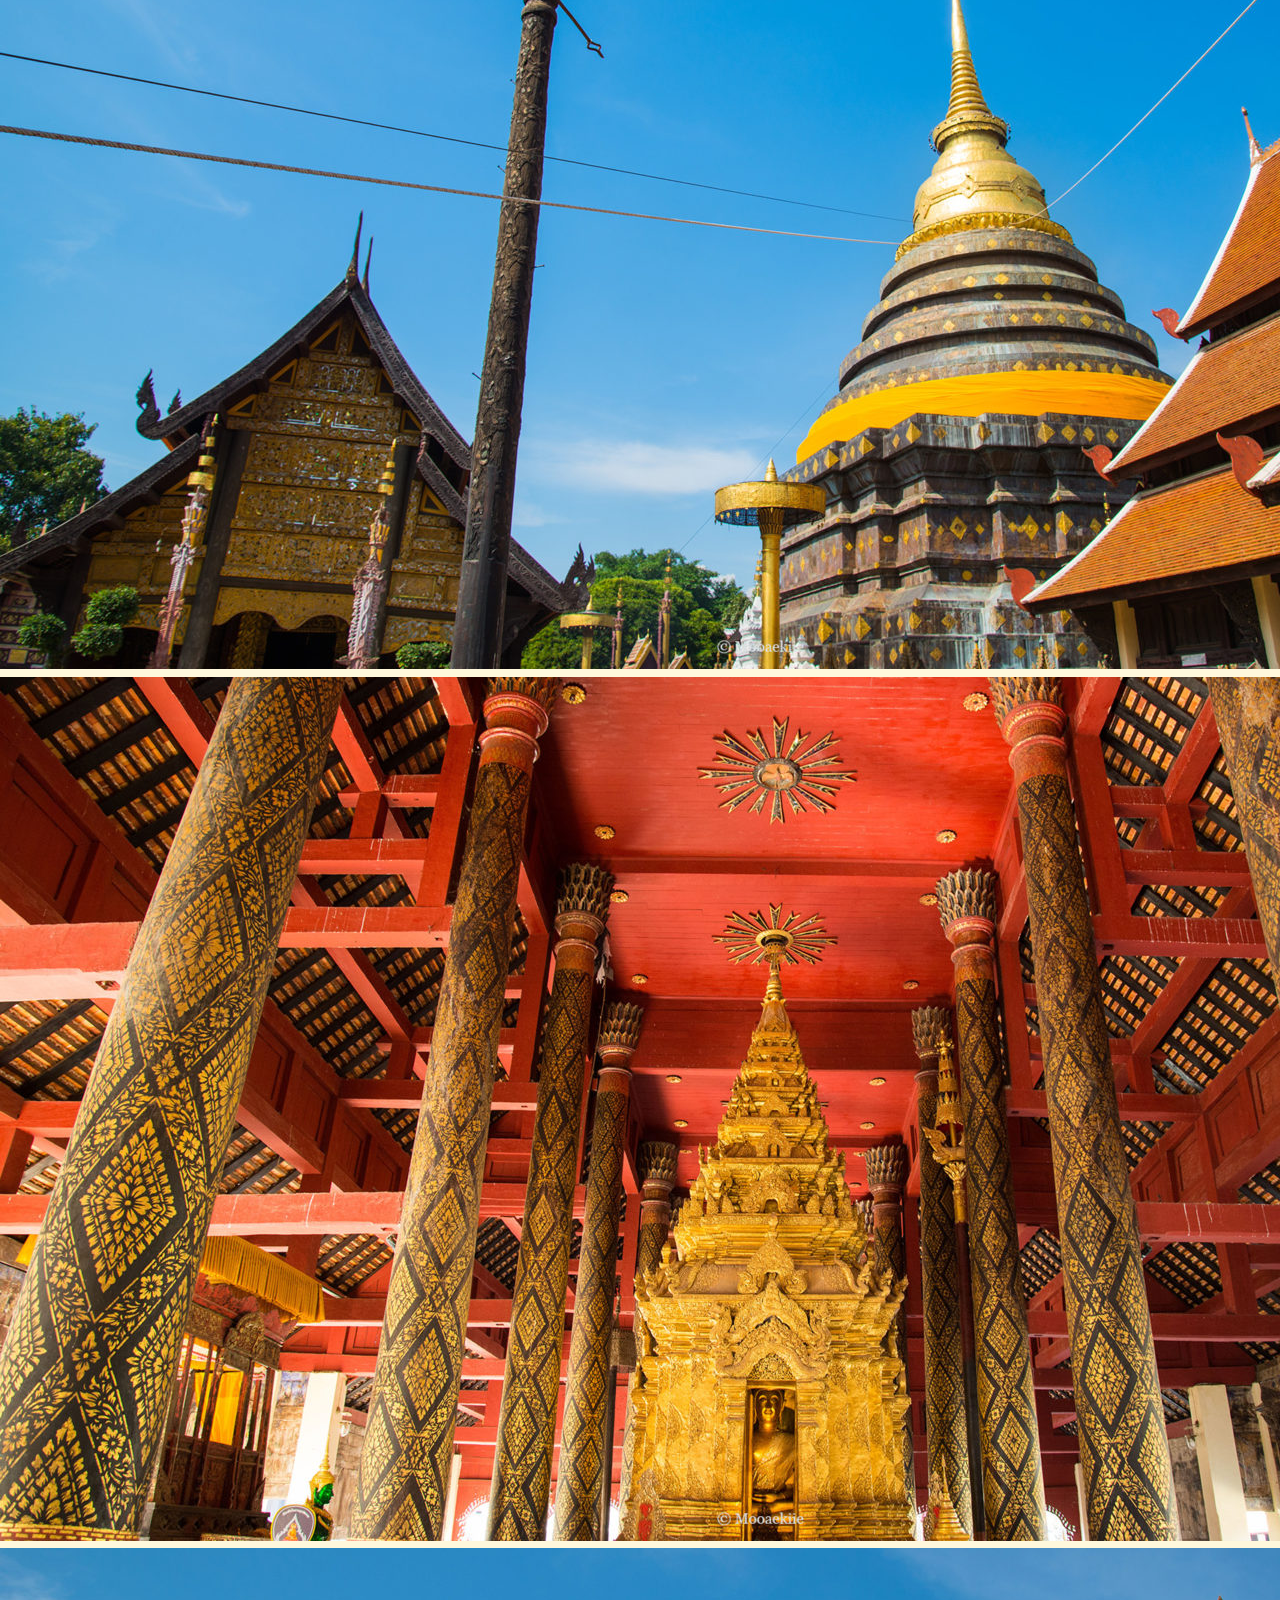
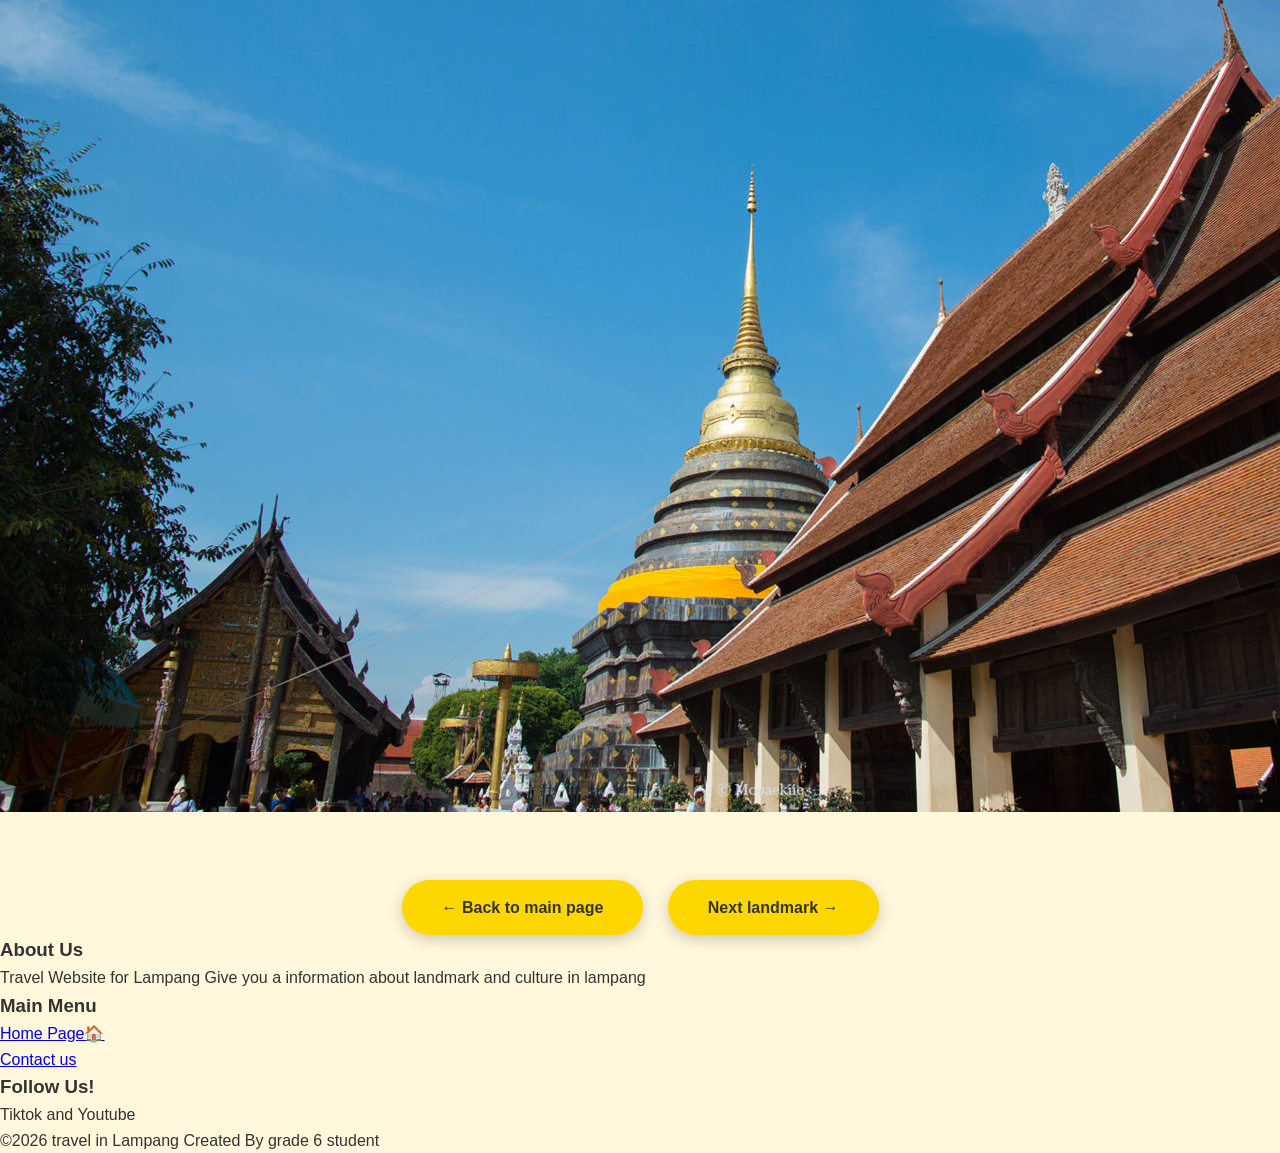
<file: wat-phra-that.html>
<!DOCTYPE html>
<html lang="en">
<head>
    <meta charset="UTF-8">
    <meta name="viewport" content="width=device-width, initial-scale=1.0">
    <title>Wat phrathat lampang luang - Tourist</title>
    <link rel="stylesheet" href="styles.css">
</head>
<body>
    <!-- Header and Navigation -->
     <header>
        <div class="container">
            <div class="logo">
                <h1>🐘 Lampang – British of Asia</h1>
            </div>
            <nav>
                <ul>
                    <li><a href="index.html" class="active">Home Page🏠</a></li>
                    <li><a href="wat-phra-that.html">Wat Phrathat Temple🛕</a></li>
                    <li><a href="kad-kong-ta.html">Kad Kongta Market💹</a></li>
                    <li><a href="elepant-center.html">Elephant Center🐘</a></li>
                    <li><a href="Lampang-Airport.html">Lampang Airport</a></li>
                        <li><a href="contact.html">Contact Our!</a></li>
                </ul>
            </nav>
        </div>
     </header>

     <!-- Detail Hero section -->
     <section class="detail-hero" style="background-image: linear-gradient(rgba(244, 164,
     96, 0.8), rgba(210, 105, 30, 0.8)), url('https://images.unsplash.com/photo-1551882547-
     ff40c63fe5fa?w=1600&h=400&fit=crop');">
      <h2>Wat Phrathat</h2>
      </section>
     
      <!-- Detail Content -->
      <section class="detail-content">
      <div class="container">
      <!-- เนื้อนื้ หาหลักลั -->
      <div class="content-wrapper">
      <div class="content-text">
      <h2 style="color: #8B4513; margin-bottom: 20px;">History Info
     </h2>
      <p>Wat Phrathat is a Lanna-style Buddhist temple in Lampang in Lampang Province, Thailand. It was built in the 15th century and located in the northern city of Lampang about 15 kilometers away. It is one of the best maintained temple that show the early Lanna architect and artifacts that show the culture within that age.

        The temple is said to enshrine a relic of the Buddha. Such relics are typically bones and ashes believed to be gathered after the Buddha's cremation. The relic is installed in the main chedi of the temple.</p>
     
      <p>Wat Phra That Lampang Luang was founded in the 15th century. There is also a myth about the earlier beginnings of the temple, when the northern territories of present-day Thailand were called the Hariphunchai Kingdom.</p>
      </div>
      <div class="content-image">
     <img src="images/Watphrathatlampangluang2.jpg" alt="วัดวั พระธาตุลําตุ ลํา ปาง
     หลวง">
      </div>
     
      </div>
     
      <!-- ไฮไลท์ขท์ องสถานที่ -->
      <div class="info-box">
      <h3>🌟 Highlights</h3>
      <ul>
      <li>Most of the temple’s structures are made entirely of teak and local hardwood, showcasing the delicate craftsmanship of ancient Lanna artisans.</li>
      <li>The gables, doors, and windows are decorated with fine wood carvings depicting lotus patterns, guardian creatures, and Buddhist symbols</li>
      <li>The interior pillars are covered in gold lacquer, creating a sacred and graceful atmosphere</li>
      <li>These detailed decorations show the deep devotion and artistic mastery of Lanna craftsmen</li>
      <li>The principal vihara dates back to the 15th century and reflects the open-hall design typical of Lanna temples. It has three tiered roofs covered with traditional wooden shingles and is supported by tall wooden columns. The open sided layout allows both monks and laypeople to join ceremonies from inside or outside, creating a harmonious and communal</li>
      </ul>
      </div>
     
      <!-- ข้อข้มูลมู สํา หรับผู้เผู้ยี่ยยี่ มชม -->
      <div class="content-wrapper" style="margin-top: 60px;">
      <div class="content-image">
      <img src="images/Watphrathatlampangluang3.jpg" alt="พระธาตุเตุ จดีย์ดี "ย์ >
      </div>
      <div class="content-text">
      <h3 style="color: #8B4513; margin-bottom: 20px;">information For tourists
     </h3>
      <p><strong>📍 Location </strong> BanPhraBa ' wat Phrathat Phraba ' Ko ka ' Lampang</p>
      <p><strong>⏰ Open and Close:</strong>  06:00 - 18:00 น.</p>
      <p><strong>💰 Price:</strong> Free (Or Donate)</p>
      <p><strong>🚗 Travel:</strong> Drive from the main town to west about 18 Km.</p>
      <p><strong>👗 Outfits:</strong> Dress Politly Do not be Sexy Respect the temple</p>
      </div>
      </div>
     
      <!-- แกลเลอรี่รูรี่ ปรู ภาพ -->
      <div style="margin-top: 60px;">
      <h2 class="section-title">gallery</h2>
      <div class="gallery">
      <img src="images/Watphrathatlampangluang.jpg" alt="วัดวั พระธาตุ 1">
      <img src="images/Watphrathatlampangluang2.jpg" alt="วัดวั พระธาตุ 2">
      <img src="images/Watphrathatlampangluang3.jpg" alt="วัดวั พระธาทุ 3">
      </div>
      </div>
     
      <!-- ปุ่มปุ่ กลับลั และแหล่งล่ ท่อท่ งเที่ยที่ วอื่นอื่ -->
      <div style="margin-top: 60px; text-align: center;">
      <a href="index.html" class="btn" style="margin-right: 20px;">← Back to main page
     </a>
      <a href="kad-kong-ta.html" class="btn">Next landmark →</a>
      </div>
      </div>
      </section>
     
      <!-- Footer -->
      <footer>
     
      <div class="container">
      <div class="footer-content">
      <div class="footer-section">
      <h3>About Us</h3>
      <p>Travel Website for Lampang Give you a information about landmark and culture in lampang</p>
      </div>
      <div class="footer-section">
      <h3>Main Menu </h3>
      <ul>
      <li><a href="index.html">Home Page🏠</a></li>
      <li><a href="contact.html">Contact us</a></li>
      </ul>
      </div>
      <div class="footer-section">
      <h3>Follow Us!</h3>
      <p>Tiktok and Youtube</p>
      </div>
      </div>
      <div class="footer-bottom">
      <p>&copy;2026 travel in Lampang Created By grade 6 student</p>
      </div>
      </div>
      </footer>
     
</body>
</html>
</file>
<file: styles.css>
/* ========== ตั้งตั้ค่า พื้นฐาน ========== */
* {
    margin: 0;
    padding: 0;
   box-sizing: border-box;
    }
   
   body {
    font-family: 'Segoe UI', Tahoma, Geneva, Verdana, sans-serif;
    line-height: 1.6;
    color: #333;
   background-color: #FFF8DC;
   }
   
    container {
    max-width: 1200px;
    margin: 0 auto;
    padding: 0 20px;
    }
   
    /* ========== Header และ Navigation ========== */
    header {
   background: linear-gradient(135deg, #F4A460 0%, #D2691E 100%);
    box-shadow: 0 2px 10px rgba(0,0,0,0.1);
    position: sticky;
    top: 0;
    z-index: 1000;
    }
   
    header .container {
    display: flex;
    justify-content: space-between;
    align-items: center;
   padding: 15px 20px;
   }
   
    .logo h1 {
    color: white
    font-size: 24px;
    font-weight: bold;
    }
   
    nav ul {
    display: flex;
    list-style: none;
    gap: 10px;
    }
   
    nav ul li a {
   color: white
    text-decoration: none;
    padding: 10px 20px;
    border-radius: 5px;
    transition: all 0.3s ease;
    font-weight: 500;
    }
   
    nav ul li a:hover,
    nav ul li a.active {
   background-color: rgba(255, 255, 255, 0.2);
    transform: translateY(-2px);
    }
   
    /* ========== Hero Section ========== */
    .hero {
    background: linear-gradient(rgba(244, 164, 96, 0.8), rgba(210, 105, 30, 0.8)),
   url('images/lampang2.jpg') center/cover;
    height: 500px;
    display: flex;
   align-items: center;
    justify-content: center;
    text-align: center;
    color: white
    }
   
    .hero-content h2 {
    font-size: 48px;
    margin-bottom: 20px;
    text-shadow: 2px 2px 4px rgba(0,0,0,0.3);
    }
   
    .hero-content p {
    font-size: 24px;
   margin-bottom: 30px;
   text-shadow: 1px 1px 2px rgba(0,0,0,0.3);
    }
   
   .btn {
   display: inline-block;
    padding: 15px 40px;
    background-color: #FFD700;
    color: #333;
    text-decoration: none;
    border-radius: 50px;
   font-weight: bold;
    transition: all 0.3s ease;
    box-shadow: 0 4px 15px rgba(0,0,0,0.2);
    }
   
    .btn:hover {
   background-color: #FFA500;
    transform: translateY(-3px);
    box-shadow: 0 6px 20px rgba(0,0,0,0.3);
    }
   /* ========== Section Title ========== */
 .section-title {
    text-align: center;
     font-size: 36px;
     color: #8B4513;
     margin-bottom: 50px;
     position: relative;
     padding-bottom: 15px;
     }
    
     .section-title::after {
     content: '';
     position: absolute;
     bottom: 0;
     left: 50%;
     transform: translateX(-50%);
     width: 100px;
     height: 4px;
     background: linear-gradient(90deg, #F4A460, #FFD700);
     border-radius: 2px;
     }
    
     /* ========== About Section ========== */
     .about {
     padding: 80px 0;
     background-color: white
     }
    
    .content-wrapper {
     display: flex;
    align-items: center;
    gap: 50px;
     }
    
     .content-text {
     flex: 1;
    }
    
    .content-text p {
    font-size: 18px;
     margin-bottom: 20px;
     text-align: justify;
     line-height: 1.8;
     }
    
     .content-image {
     flex: 1;
     }
    
     .content-image img {
     width: 100%;
     border-radius: 15px;
     box-shadow: 0 10px 30px rgba(0,0,0,0.2);
     transition: transform 0.3s ease;
     }
     .content-image img:hover {
      transform: scale(1.05);
      }
    .attractions {
    padding: 80px 0;
      }
      
    
      .attraction-item {
      display: flex;
       align-items: center;
      gap: 50px;
      margin-bottom: 60px;
      background-color: white
      padding: 40px;
      border-radius: 15px;
      box-shadow: 0 5px 20px rgba(0,0,0,0.1);
    transition: transform 0.3s ease;
    }
    
      .attraction-item:hover {
      transform: translateY(-5px);
      box-shadow: 0 10px 30px rgba(0,0,0,0.15);
      }
    
      .attraction-item.reverse {
      flex-direction: row-reverse;
      }
    
      .attraction-image {
      flex: 1;
      }
    
      .attraction-image img {
      width: 100%;
      border-radius: 10px;
       box-shadow: 0 5px 15px rgba(0,0,0,0.1);
      }
    
      .attraction-content {
      flex: 1;
      }
     
      .attraction-content h3 {
      font-size: 28px;
       color: #8B4513;
      margin-bottom: 20px;
      }
    
      .attraction-content p {
      font-size: 16px; 
      line-height: 1.8;
      margin-bottom: 20px;
      text-align: justify;
      }
     
      .btn-link {
      display: inline-block;
      color: #F4A460;
      text-decoration: none;
      font-weight: bold;
      font-size: 18px;
      transition: all 0.3s ease;
      }
     
      .btn-link:hover {
      color: #D2691E;
      transform: translateX(5px);
      }
     
      /* ========== Detail Page Styles ========== */
      .detail-hero {
      background: linear-gradient(rgba(244, 164, 96, 0.8), rgba(210, 105, 30, 0.8)),
      url('https://images.unsplash.com/photo-1551882547-ff40c63fe5fa?
     600&h=400&fit=crop') center/cover;
      height: 300px;
      display: flex;
      align-items: center;
      justify-content: center;
      text-align: center;
      color: white
      }
     
      .detail-hero h2 {
      font-size: 42px;
      text-shadow: 2px 2px 4px rgba(0,0,0,0.3);
      }
     
      .detail-content {
      padding: 80px 0;
      background-color: white
      }
     
      .info-box {
      background-color: #FFF8DC;
      padding: 30px;
      border-radius: 10px;
      border-left: 5px solid #F4A460;
      margin: 30px 0;
      }
     
      .info-box h3 {
      color: #8B4513;
      margin-bottom: 15px;
      font-size: 24px;
    }

    .info-box ul {
    list-style: none;
    padding-left: 0;
    }
   
    .info-box ul li {
    padding: 10px 0;
    border-bottom: 1px solid #e0e0e0;
    font-size: 16px;
    }
   
    .info-box ul li:last-child {
    border-bottom: none;
    }
   
    .info-box ul li::before {
    content: "✓ ";
    color: #F4A460;
    font-weight: bold;
    margin-right: 10px;
    }
   
    .gallery {
    display: grid;
    grid-template-columns: repeat(auto-fit, minmax(300px, 1fr));
    gap: 20px;
    margin-top: 40px;
    }
   
    .gallery img {
    width: 100%;
    height: 250px;
    object-fit: cover;
    border-radius: 10px;
    box-shadow: 0 5px 15px rgba(0,0,0,0.1);
    transition: transform 0.3s ease;
    }
   
    .gallery img:hover {
    transform: scale(1.05);
    }
   
    /* ========== Contact Form ========== */
    .contact-section {
    padding: 80px 0;
    }
   
    .contact-container {
    display: flex;
    gap: 50px;
    }
    .contact-info {
      flex: 1;
      background-color: white
      padding: 40px;
       border-radius: 15px;
      box-shadow: 0 5px 20px rgba(0,0,0,0.1);
      }
    
      .contact-info h3 {
      color: #8B4513;
      margin-bottom: 20px;
      font-size: 24px;
      }
     
      .contact-info p {
      margin-bottom: 15px;
       font-size: 16px;
      line-height: 1.8;
      }
    
      .contact-form {
      flex: 1;
      background-color: white
       padding: 40px;
       border-radius: 15px;
      box-shadow: 0 5px 20px rgba(0,0,0,0.1);
      }
    
      .form-group {
      margin-bottom: 25px;
      }
    
      .form-group label {
      display: block;
      margin-bottom: 8px;
       color: #8B4513;
       font-weight: bold;
      }
    
      .form-group input,
      .form-group textarea {
       width: 100%;
       padding: 12px;
      border: 2px solid #e0e0e0;
      border-radius: 5px;
       font-size: 16px;
    transition: border-color 0.3s ease;
    }
    
      .form-group input:focus,
      .form-group textarea:focus {
      outline: none;
       border-color: #F4A460;
      } 
    
      .form-group textarea {
        resize: vertical;
        min-height: 150px;
        }
       
        .submit-btn {
        width: 100%;
        padding: 15px;
        background: linear-gradient(135deg, #F4A460 0%, #D2691E 100%);
        color: white
        border: none;
        border-radius: 5px;
        font-size: 18px;
        font-weight: bold;
        cursor: pointer;
        transition: all 0.3s ease;
        }
       
        .submit-btn:hover {
        transform: translateY(-2px);
        box-shadow: 0 5px 15px rgba(0,0,0,0.2);
        }
       
        /* ========== Footer ========== */
        footer {
        background: linear-gradient(135deg, #8B4513 0%, #654321 100%);
        color: white
        padding: 50px 0 20px;
        }
       
        .footer-content {
        display: grid;
        grid-template-columns: repeat(auto-fit, minmax(250px, 1fr));
        gap: 40px;
        margin-bottom: 30px;
        }
       
        .footer-section h3 {
        margin-bottom: 20px;
        color: #FFD700;
        }
       
        .footer-section p {
        line-height: 1.8;
        }
       
        .footer-section ul {
        list-style: none;
        }
       
        .footer-section ul li {
        margin-bottom: 10px;
        }
        .footer-section ul li a {
          color: white
         text-decoration: none;
         transition: color 0.3s ease;
         }
       
          color: #FFD700;
         }
       
         .footer-bottom {
          text-align: center;
         padding-top: 20px;
          border-top: 1px solid rgba(255,255,255,0.1);
         }
       
         /* ========== Responsive Design ========== */
         @media (max-width: 768px) {
         header .container {
         flex-direction: column;
         gap: 15px;
          }
       
         nav ul {
          flex-wrap: wrap;
          justify-content: center;
          }
        
          .hero-content h2 {
          font-size: 32px;
          }
       
         .hero-content p {
         font-size: 18px;
         }
       
          .content-wrapper,
         .attraction-item,
         .attraction-item.reverse,
          .contact-container {
         flex-direction: column;
          }
        
          .section-title {
         font-size: 28px;
         .footer-section ul li a {
          color: white
         text-decoration: none;
          transition: color 0.3s ease;
         }
       
         .footer-section ul li a:hover {
         color: #FFD700;
         }
        
         .footer-bottom {
          text-align: center;
         padding-top: 20px;
          border-top: 1px solid rgba(255,255,255,0.1);
         }
       
         /* ========== Responsive Design ========== */
         @media (max-width: 768px) {
          header .container {
          flex-direction: column;
          gap: 15px;
          }
        
          nav ul {
          flex-wrap: wrap;
         justify-content: center;
         }
       
          .hero-content h2 {
          font-size: 32px;
         }
        
         .hero-content p {
         font-size: 18px;
         }
        
         .content-wrapper,
         .attraction-item,
          .attraction-item.reverse,
          .contact-container {
         flex-direction: column;
         }
       
          .section-title {
         font-size: 28px;
         }
       
         .gallery {
         grid-template-columns: 1fr;
         }
         }
</file>
